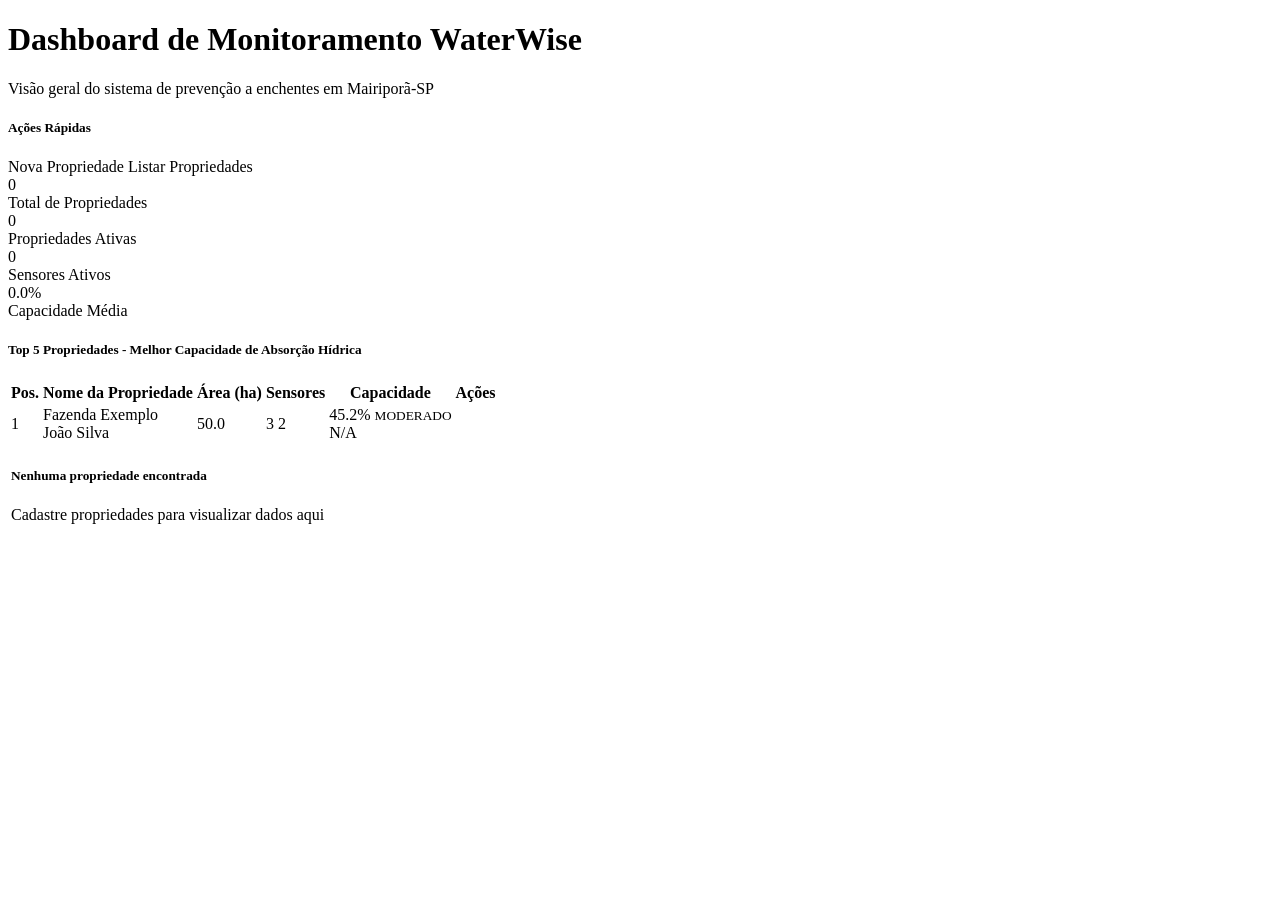
<file: waterwise/src/main/resources/templates/dashboard/index.html>
<!DOCTYPE html>
<html xmlns:th="http://www.thymeleaf.org"
      xmlns:layout="http://www.ultraq.net.nz/thymeleaf/layout"
      layout:decorate="~{layouts/base}">

<head>
    <title th:text="#{nav.dashboard}">Dashboard</title>
    <link th:href="@{/css/templates-css/dashboard-index.css}" rel="stylesheet" layout:fragment="page-css">
</head>

<div layout:fragment="content">
    <!-- Page Header -->
    <div class="page-header">
        <div class="d-flex justify-content-between align-items-start flex-wrap gap-3">
            <div>
                <h1 class="page-title">
                    <i class="bi bi-speedometer2 page-title-icon"></i>
                    <span th:text="#{dashboard.titulo}">Dashboard de Monitoramento WaterWise</span>
                </h1>
                <p class="page-description" th:text="#{dashboard.descricao}">
                    Visão geral do sistema de prevenção a enchentes em Mairiporã-SP
                </p>
            </div>
            
            <!-- Ações Rápidas -->
            <div class="quick-actions-card">
                <h5 class="quick-actions-title">
                    <i class="bi bi-lightning quick-actions-icon"></i>
                    <span th:text="#{dashboard.acoes.rapidas}">Ações Rápidas</span>
                </h5>
                <div class="quick-actions-buttons">
                    <a th:href="@{/admin/propriedades/novo}" class="quick-action-btn">
                        <i class="bi bi-plus-circle"></i>
                        <span th:text="#{propriedades.nova}">Nova Propriedade</span>
                    </a>
                    <a th:href="@{/admin/propriedades}" class="quick-action-btn btn-outline">
                        <i class="bi bi-list"></i>
                        <span th:text="#{propriedades.listar}">Listar Propriedades</span>
                    </a>
                </div>
            </div>
        </div>
    </div>

    <!-- Cards de Estatísticas Principais -->
    <div class="stats-grid">
        <div class="stat-card stat-primary animate-stats">
            <i class="bi bi-geo-alt stat-icon"></i>
            <div class="stat-value" th:text="${estatisticas.totalPropriedades ?: 0}">0</div>
            <div class="stat-label" th:text="#{dashboard.total.propriedades}">Total de Propriedades</div>
        </div>

        <div class="stat-card stat-success animate-stats">
            <i class="bi bi-check-circle stat-icon"></i>
            <div class="stat-value" th:text="${estatisticas.propriedadesAtivas ?: 0}">0</div>
            <div class="stat-label" th:text="#{dashboard.propriedades.ativas}">Propriedades Ativas</div>
        </div>

        <div class="stat-card stat-info animate-stats">
            <i class="bi bi-cpu stat-icon"></i>
            <div class="stat-value" th:text="${estatisticas.sensoresAtivos ?: 0}">0</div>
            <div class="stat-label" th:text="#{dashboard.sensores.ativos}">Sensores Ativos</div>
        </div>

        <div class="stat-card stat-warning animate-stats">
            <i class="bi bi-droplet-half stat-icon"></i>
            <div class="stat-value"
                th:text="|${#numbers.formatDecimal(estatisticas.capacidadeAbsorcaoMedia ?: 0, 1, 1)}%|">0.0%</div>
            <div class="stat-label" th:text="#{dashboard.capacidade.media}">Capacidade Média</div>
        </div>
    </div>

    <!-- Top 5 Propriedades -->
    <div class="main-section animate-table">
        <div class="section-header">
            <h5 class="section-title">
                <i class="bi bi-trophy section-icon"></i>
                <span th:text="#{dashboard.top5.propriedades}">Top 5 Propriedades - Melhor Capacidade de Absorção Hídrica</span>
            </h5>
        </div>
        <div class="section-body">
            <div class="table-responsive">
                <table class="table table-modern">
                    <thead>
                    <tr>
                        <th class="text-center">Pos.</th>
                        <th th:text="#{propriedades.nome}">Nome da Propriedade</th>
                        <th class="text-center" th:text="#{propriedades.area.ha}">Área (ha)</th>
                        <th class="text-center" th:text="#{propriedades.sensores}">Sensores</th>
                        <th class="text-center" th:text="#{capacidade}">Capacidade</th>
                        <th class="text-center" th:text="#{propriedades.acoes}">Ações</th>
                    </tr>
                    </thead>
                    <tbody>
                    <tr th:each="prop, iter : ${propriedades}">
                        <td class="text-center">
                            <span class="badge-position" th:text="${iter.index + 1}">1</span>
                        </td>
                        <td>
                            <div class="property-info">
                                <div class="property-name" th:text="${prop.nomePropriedade}">Fazenda Exemplo</div>
                                <div class="property-details" th:text="${prop.produtor?.nomeCompleto ?: 'Proprietário não informado'}">João Silva</div>
                            </div>
                        </td>
                        <td class="text-center">
                            <span class="fw-bold" th:text="${#numbers.formatDecimal(prop.areaHectares ?: 0, 1, 1)}">50.0</span>
                        </td>
                        <td class="text-center">
                            <span class="badge badge-sensors" th:text="${prop.totalSensores ?: 0}">3</span>
                            <span class="badge badge-sensors active" th:text="${prop.sensoresAtivos ?: 0}">2</span>
                        </td>
                        <td class="text-center">
                            <div th:if="${prop.nivelDegradacao?.capacidadeAbsorcaoPercentual != null}" class="capacity-indicator">
                                <span class="capacity-value"
                                      th:text="|${#numbers.formatDecimal(prop.nivelDegradacao.capacidadeAbsorcaoPercentual, 1, 1)}%|">45.2%</span>
                                <small class="capacity-level" th:text="#{__${#strings.toLowerCase('nivel.' + (prop.nivelDegradacao.codigoDegradacao ?: 'moderado'))}__}">MODERADO</small>
                            </div>
                            <span th:unless="${prop.nivelDegradacao?.capacidadeAbsorcaoPercentual != null}" class="text-muted">N/A</span>
                        </td>
                        <td class="text-center">
                            <a th:href="@{/admin/propriedades/{id}(id=${prop.idPropriedade})}"
                               class="action-btn" title="Ver detalhes">
                                <i class="bi bi-eye"></i>
                            </a>
                        </td>
                    </tr>
                    <tr th:if="${#lists.isEmpty(propriedades)}">
                        <td colspan="6" class="empty-state">
                            <i class="bi bi-inbox empty-state-icon"></i>
                            <h5 class="empty-state-title">Nenhuma propriedade encontrada</h5>
                            <p class="empty-state-text">Cadastre propriedades para visualizar dados aqui</p>
                        </td>
                    </tr>
                    </tbody>
                </table>
            </div>
        </div>
    </div>
</div>

<th:block layout:fragment="page-scripts">
<script>
    document.addEventListener('DOMContentLoaded', function() {
        // Animação dos cards de estatísticas
        const statCards = document.querySelectorAll('.animate-stats');
        statCards.forEach((card, index) => {
            setTimeout(() => {
                card.style.opacity = '0';
                card.style.transform = 'translateY(20px)';
                card.style.transition = 'all 0.6s ease-out';
                
                setTimeout(() => {
                    card.style.opacity = '1';
                    card.style.transform = 'translateY(0)';
                }, 100);
            }, index * 100);
        });
        
        // Animação da tabela
        const table = document.querySelector('.animate-table');
        if (table) {
            setTimeout(() => {
                table.style.opacity = '0';
                table.style.transform = 'translateX(-20px)';
                table.style.transition = 'all 0.6s ease-out';
                
                setTimeout(() => {
                    table.style.opacity = '1';
                    table.style.transform = 'translateX(0)';
                }, 50);
            }, 500);
        }
        
        // Animação de contagem nos valores
        const statValues = document.querySelectorAll('.stat-value');
        statValues.forEach(valueElement => {
            const finalValue = parseInt(valueElement.textContent) || 0;
            if (finalValue > 0) {
                let currentValue = 0;
                const increment = Math.ceil(finalValue / 30);
                const timer = setInterval(() => {
                    currentValue += increment;
                    if (currentValue >= finalValue) {
                        currentValue = finalValue;
                        clearInterval(timer);
                    }
                    
                    if (valueElement.textContent.includes('%')) {
                        valueElement.textContent = currentValue + '%';
                    } else {
                        valueElement.textContent = currentValue;
                    }
                }, 50);
            }
        });
        
        // Hover effect nos cards
        const cards = document.querySelectorAll('.stat-card');
        cards.forEach(card => {
            card.addEventListener('mouseenter', function() {
                this.style.transform = 'translateY(-4px) scale(1.02)';
                this.style.boxShadow = '0 12px 30px rgba(0, 0, 0, 0.3)';
            });
            
            card.addEventListener('mouseleave', function() {
                this.style.transform = 'translateY(0) scale(1)';
                this.style.boxShadow = '';
            });
        });
        
        // Tooltip para badges de sensores
        const sensorBadges = document.querySelectorAll('.badge-sensors');
        sensorBadges.forEach(badge => {
            if (badge.classList.contains('active')) {
                badge.title = 'Sensores Ativos';
            } else {
                badge.title = 'Total de Sensores';
            }
        });
        
        // Adicionar indicadores de tendência (simulado)
        const capacityValues = document.querySelectorAll('.capacity-value');
        capacityValues.forEach(value => {
            const percentage = parseFloat(value.textContent);
            if (percentage >= 70) {
                value.classList.add('success-indicator');
            } else if (percentage >= 40) {
                value.classList.add('warning-indicator');
            } else {
                value.classList.add('danger-indicator');
            }
        });
        
        // Auto-refresh de dados a cada 5 minutos (simulado)
        setInterval(() => {
            console.log('🔄 Auto-refresh de dados do dashboard');
            // Aqui você adicionaria a lógica real de refresh
        }, 300000); // 5 minutos
        
        // Indicar carregamento dos cards
        statCards.forEach(card => {
            card.addEventListener('click', function() {
                const originalContent = this.innerHTML;
                this.innerHTML = '<div class="loading-skeleton"></div>';
                
                setTimeout(() => {
                    this.innerHTML = originalContent;
                }, 1000);
            });
        });
    });
    
    // Função para atualizar dados em tempo real (exemplo)
    function updateDashboardData() {
        const statValues = document.querySelectorAll('.stat-value');
        statValues.forEach(value => {
            // Simular pequenas variações nos dados
            const currentValue = parseInt(value.textContent) || 0;
            const variation = Math.floor(Math.random() * 3) - 1; // -1, 0, ou 1
            const newValue = Math.max(0, currentValue + variation);
            
            if (value.textContent.includes('%')) {
                value.textContent = Math.min(100, newValue) + '%';
            } else {
                value.textContent = newValue;
            }
        });
    }
    
    // Simular atualizações ocasionais
    setInterval(updateDashboardData, 30000); // A cada 30 segundos
</script>
</th:block>

</html>
</file>
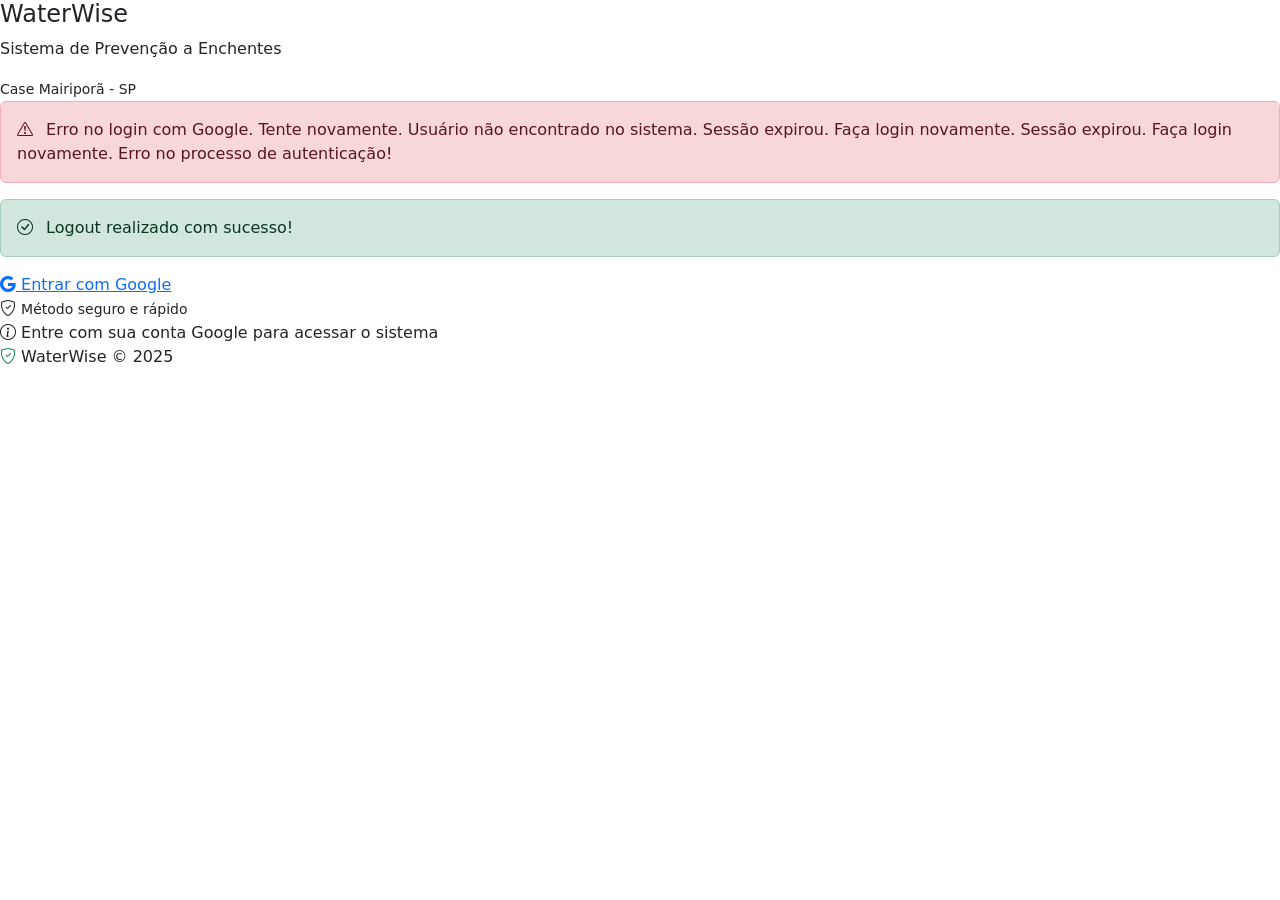
<file: waterwise/src/main/resources/templates/login.html>
<!DOCTYPE html>
<html xmlns:th="http://www.thymeleaf.org">
<head>
    <meta charset="UTF-8">
    <meta name="viewport" content="width=device-width, initial-scale=1.0">
    <link rel="icon" type="image/png" th:href="@{/assets/brand/waterwise-icone.png}">
    <title>Login - WaterWise</title>
    <link href="https://cdn.jsdelivr.net/npm/bootstrap@5.3.0/dist/css/bootstrap.min.css" rel="stylesheet">
    <link href="https://cdn.jsdelivr.net/npm/bootstrap-icons@1.10.0/font/bootstrap-icons.css" rel="stylesheet">
    <link th:href="@{/css/templates-css/login.css}" rel="stylesheet">
</head>
<body>
    <div class="login-container">
        <div class="login-card">
            <!-- Header com Logo -->
            <div class="login-header">
                <h4 class="waterwise-title">WaterWise</h4>
                <p class="subtitle">Sistema de Prevenção a Enchentes</p>
                <small class="case-info">Case Mairiporã - SP</small>
            </div>

            <!-- Corpo do Login -->
            <div class="login-body">
                <!-- Mensagens de Erro -->
                <div th:if="${param.error}" class="alert alert-danger alert-modern" role="alert">
                    <i class="bi bi-exclamation-triangle me-2"></i>
                    <span th:switch="${param.error[0]}">
                        <span th:case="'oauth2-failed'">Erro no login com Google. Tente novamente.</span>
                        <span th:case="'user-not-found'">Usuário não encontrado no sistema.</span>
                        <span th:case="'not-authenticated'">Sessão expirou. Faça login novamente.</span>
                        <span th:case="'session-expired'">Sessão expirou. Faça login novamente.</span>
                        <span th:case="*">Erro no processo de autenticação!</span>
                    </span>
                </div>

                <!-- Mensagem de Sucesso -->
                <div th:if="${param.logout}" class="alert alert-success alert-modern" role="alert">
                    <i class="bi bi-check-circle me-2"></i>
                    Logout realizado com sucesso!
                </div>

                <!-- Botão Google OAuth2 -->
                <a href="/oauth2/authorization/google" class="google-button">
                    <i class="bi bi-google"></i>
                    <span>Entrar com Google</span>
                </a>
                
                <!-- Badge de Segurança -->
                <div class="security-badge">
                    <i class="bi bi-shield-check"></i>
                    <small>Método seguro e rápido</small>
                </div>

                <!-- Informação adicional -->
                <div class="info-section">
                    <div class="info-text">
                        <i class="bi bi-info-circle"></i>
                        <span>Entre com sua conta Google para acessar o sistema</span>
                    </div>
                </div>
            </div>

            <!-- Footer -->
            <div class="login-footer">
                <i class="bi bi-shield-check text-success"></i>
                <span>WaterWise © 2025</span>
            </div>
        </div>
    </div>

    <script src="https://cdn.jsdelivr.net/npm/bootstrap@5.3.0/dist/js/bootstrap.bundle.min.js"></script>
    
    <script>
        // Adicionar efeito de carregamento no botão Google
        document.querySelector('.google-button').addEventListener('click', function() {
            this.innerHTML = '<div class="spinner-border spinner-border-sm me-2" role="status"></div>Conectando...';
            this.style.pointerEvents = 'none';
        });
        
        // Animação de entrada dos elementos
        document.addEventListener('DOMContentLoaded', function() {
            const card = document.querySelector('.login-card');
            card.style.opacity = '0';
            card.style.transform = 'translateY(30px)';
            
            setTimeout(() => {
                card.style.transition = 'all 0.8s ease-out';
                card.style.opacity = '1';
                card.style.transform = 'translateY(0)';
            }, 100);
            
            // Adicionar efeito de hover suave
            const googleBtn = document.querySelector('.google-button');
            googleBtn.addEventListener('mouseenter', function() {
                this.style.transform = 'translateY(-2px)';
            });
            
            googleBtn.addEventListener('mouseleave', function() {
                this.style.transform = 'translateY(0)';
            });
        });
    </script>
</body>
</html>
</file>
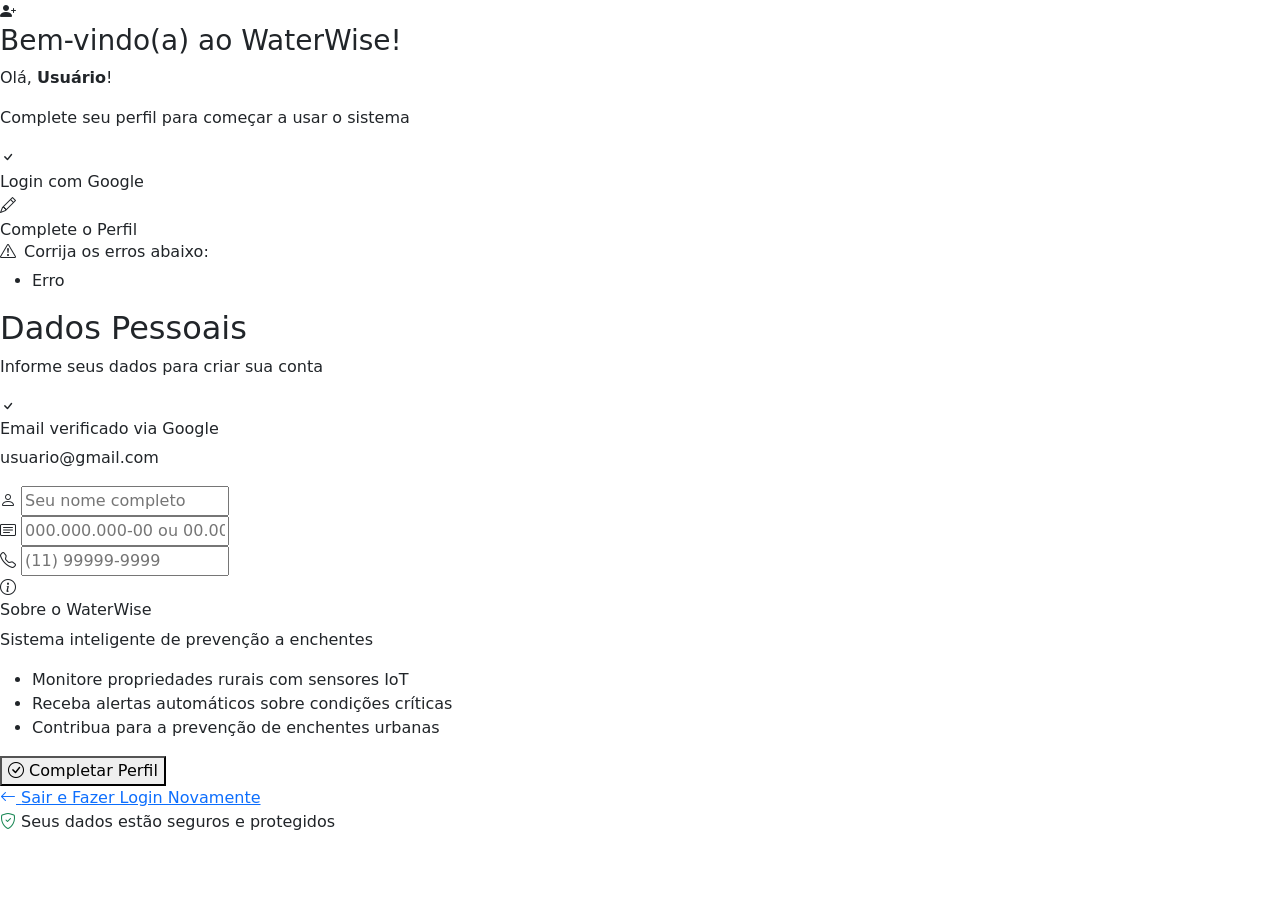
<file: waterwise/src/main/resources/templates/auth/complete-profile.html>
<!DOCTYPE html>
<html xmlns:th="http://www.thymeleaf.org">
<head>
    <meta charset="UTF-8">
    <meta name="viewport" content="width=device-width, initial-scale=1.0">
    <title>Complete seu Perfil - WaterWise</title>
    <link href="https://cdn.jsdelivr.net/npm/bootstrap@5.3.0/dist/css/bootstrap.min.css" rel="stylesheet">
    <link href="https://cdn.jsdelivr.net/npm/bootstrap-icons@1.10.0/font/bootstrap-icons.css" rel="stylesheet">
    <link th:href="@{/css/templates-css/auth-completeprofile.css}" rel="stylesheet">
</head>
<body>
    <div class="profile-container">
        <div class="profile-card">
            <!-- Header de Boas-vindas -->
            <div class="profile-header">
                <i class="bi bi-person-plus-fill profile-icon"></i>
                <h3 class="profile-title">Bem-vindo(a) ao WaterWise!</h3>
                <p class="welcome-message">
                    Olá, <strong th:text="${userName}">Usuário</strong>!
                </p>
                <p class="welcome-subtitle">
                    Complete seu perfil para começar a usar o sistema
                </p>
            </div>

            <!-- Indicador de Progresso -->
            <div class="progress-section">
                <div class="progress-container">
                    <div class="progress-step">
                        <div class="step-indicator completed">
                            <i class="bi bi-check"></i>
                        </div>
                        <span class="step-text completed">Login com Google</span>
                    </div>
                    
                    <div class="progress-bar-custom">
                        <div class="progress-fill"></div>
                    </div>
                    
                    <div class="progress-step">
                        <div class="step-indicator active">
                            <i class="bi bi-pencil"></i>
                        </div>
                        <span class="step-text active">Complete o Perfil</span>
                    </div>
                </div>
            </div>

            <!-- Formulário -->
            <div class="form-body">
                <form th:action="@{/complete-profile}" th:object="${produtor}" method="post">

                    <!-- Exibir mensagens de erro globais se houver -->
                    <div th:if="${#fields.hasAnyErrors()}" class="alert-profile-error">
                        <h6><i class="bi bi-exclamation-triangle me-2"></i>Corrija os erros abaixo:</h6>
                        <ul>
                            <li th:each="err : ${#fields.allErrors()}" th:text="${err}">Erro</li>
                        </ul>
                    </div>

                    <h2 class="form-title">Dados Pessoais</h2>
                    <p class="form-subtitle">Informe seus dados para criar sua conta</p>

                    <!-- Email Verificado -->
                    <div class="email-verified">
                        <div class="email-verified-icon">
                            <i class="bi bi-check"></i>
                        </div>
                        <div class="email-verified-content">
                            <h6>Email verificado via Google</h6>
                            <p th:text="${userEmail}">usuario@gmail.com</p>
                        </div>
                    </div>

                    <!-- Nome Completo -->
                    <div class="input-group-modern">
                        <i class="bi bi-person input-icon"></i>
                        <input type="text" 
                               class="form-control-modern" 
                               id="nomeCompleto"
                               th:field="*{nomeCompleto}"
                               th:classappend="${#fields.hasErrors('nomeCompleto')} ? 'is-invalid' : ''"
                               placeholder="Seu nome completo" 
                               required>
                        <div class="invalid-feedback" th:if="${#fields.hasErrors('nomeCompleto')}">
                            <i class="bi bi-exclamation-circle"></i>
                            <span th:each="error : ${#fields.errors('nomeCompleto')}" th:text="${error}" class="d-block">Nome é obrigatório</span>
                        </div>
                    </div>

                    <!-- CPF/CNPJ -->
                    <div class="input-group-modern">
                        <i class="bi bi-card-text input-icon"></i>
                        <input type="text" 
                               class="form-control-modern" 
                               id="cpfCnpj"
                               th:field="*{cpfCnpj}"
                               th:classappend="${#fields.hasErrors('cpfCnpj')} ? 'is-invalid' : ''"
                               placeholder="000.000.000-00 ou 00.000.000/0000-00"
                               maxlength="18" 
                               required>
                        <div class="invalid-feedback" th:if="${#fields.hasErrors('cpfCnpj')}">
                            <i class="bi bi-exclamation-circle"></i>
                            <span th:each="error : ${#fields.errors('cpfCnpj')}" th:text="${error}" class="d-block">CPF/CNPJ é obrigatório</span>
                        </div>
                    </div>

                    <!-- Telefone -->
                    <div class="input-group-modern">
                        <i class="bi bi-telephone input-icon"></i>
                        <input type="tel" 
                               class="form-control-modern" 
                               id="telefone"
                               th:field="*{telefone}"
                               th:classappend="${#fields.hasErrors('telefone')} ? 'is-invalid' : ''"
                               placeholder="(11) 99999-9999" 
                               maxlength="15" 
                               required>
                        <div class="invalid-feedback" th:if="${#fields.hasErrors('telefone')}">
                            <i class="bi bi-exclamation-circle"></i>
                            <span th:each="error : ${#fields.errors('telefone')}" th:text="${error}" class="d-block">Telefone é obrigatório</span>
                        </div>
                    </div>

                    <!-- Informações sobre o Sistema -->
                    <div class="info-section">
                        <div class="info-header">
                            <div class="info-icon">
                                <i class="bi bi-info-circle"></i>
                            </div>
                            <h6 class="info-title">Sobre o WaterWise</h6>
                        </div>
                        <p class="info-description">Sistema inteligente de prevenção a enchentes</p>
                        <ul class="info-list">
                            <li>Monitore propriedades rurais com sensores IoT</li>
                            <li>Receba alertas automáticos sobre condições críticas</li>
                            <li>Contribua para a prevenção de enchentes urbanas</li>
                        </ul>
                    </div>

                    <!-- Botões -->
                    <div class="button-group">
                        <button type="submit" class="btn-complete">
                            <i class="bi bi-check-circle"></i>
                            <span>Completar Perfil</span>
                        </button>
                    </div>
                    
                    <div style="margin-top: var(--spacing-md);">
                        <a href="/" class="btn-secondary-modern" style="width: 100%; text-align: center;">
                            <i class="bi bi-arrow-left"></i>
                            <span>Sair e Fazer Login Novamente</span>
                        </a>
                    </div>
                </form>
            </div>

            <!-- Footer -->
            <div class="profile-footer">
                <i class="bi bi-shield-check text-success"></i>
                <span>Seus dados estão seguros e protegidos</span>
            </div>
        </div>
    </div>

    <script src="https://cdn.jsdelivr.net/npm/bootstrap@5.3.0/dist/js/bootstrap.bundle.min.js"></script>
    
    <script>
        // Formatação automática de CPF/CNPJ
        document.getElementById('cpfCnpj').addEventListener('input', function() {
            let value = this.value.replace(/\D/g, '');

            if (value.length <= 11) {
                // CPF: 000.000.000-00
                value = value.replace(/(\d{3})(\d)/, '$1.$2');
                value = value.replace(/(\d{3})(\d)/, '$1.$2');
                value = value.replace(/(\d{3})(\d{1,2})$/, '$1-$2');
            } else {
                // CNPJ: 00.000.000/0000-00
                value = value.replace(/(\d{2})(\d)/, '$1.$2');
                value = value.replace(/(\d{3})(\d)/, '$1.$2');
                value = value.replace(/(\d{3})(\d)/, '$1/$2');
                value = value.replace(/(\d{4})(\d{1,2})$/, '$1-$2');
            }

            this.value = value;
        });

        // Formatação automática de telefone
        document.getElementById('telefone').addEventListener('input', function() {
            let value = this.value.replace(/\D/g, '');
            value = value.replace(/(\d{2})(\d)/, '($1) $2');
            value = value.replace(/(\d{4,5})(\d{4})$/, '$1-$2');
            this.value = value;
        });

        // Efeito de loading no submit
        document.querySelector('form').addEventListener('submit', function() {
            const submitBtn = document.querySelector('.btn-complete');
            submitBtn.classList.add('loading');
            submitBtn.innerHTML = '<div class="spinner-border spinner-border-sm me-2" role="status"></div>Processando...';
            submitBtn.disabled = true;
        });

        // Animações de entrada
        document.addEventListener('DOMContentLoaded', function() {
            const card = document.querySelector('.profile-card');
            
            // Entrada suave do card
            setTimeout(() => {
                card.style.animation = 'fadeInUp 0.8s ease-out';
            }, 100);
            
            // Animação de entrada dos inputs
            const inputs = document.querySelectorAll('.input-group-modern');
            inputs.forEach((input, index) => {
                setTimeout(() => {
                    input.style.animation = 'slideInLeft 0.5s ease-out';
                }, 200 + (index * 100));
            });
        });

        // Validação visual em tempo real
        document.querySelectorAll('.form-control-modern').forEach(input => {
            input.addEventListener('blur', function() {
                if (this.value.trim() === '' && this.required) {
                    this.classList.add('is-invalid');
                } else {
                    this.classList.remove('is-invalid');
                }
            });

            input.addEventListener('input', function() {
                if (this.classList.contains('is-invalid') && this.value.trim() !== '') {
                    this.classList.remove('is-invalid');
                }
            });
        });
    </script>
</body>
</html>
</file>
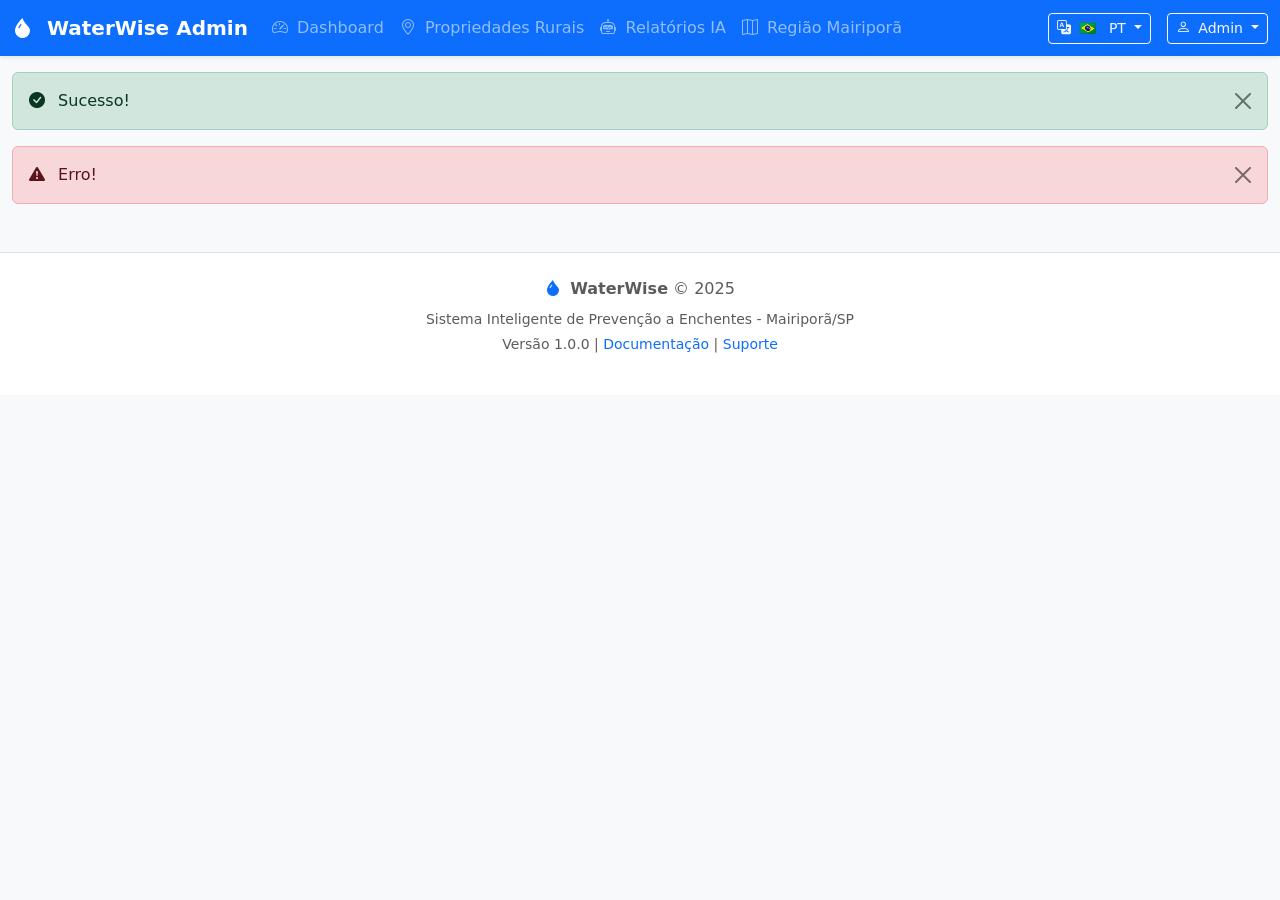
<file: waterwise/src/main/resources/templates/layout/main.html>
<!DOCTYPE html>
<html xmlns:th="http://www.thymeleaf.org" th:lang="${#locale.language ?: 'pt'}">
<head>
    <meta charset="UTF-8">
    <meta name="viewport" content="width=device-width, initial-scale=1.0">
    <title th:text="${pageTitle != null ? 'WaterWise - ' + pageTitle : 'WaterWise Dashboard'}">WaterWise Admin</title>
    <meta name="description" content="Sistema de prevenção a enchentes">

    <!-- Bootstrap CSS -->
    <link href="https://cdn.jsdelivr.net/npm/bootstrap@5.3.0/dist/css/bootstrap.min.css" rel="stylesheet">
    <!-- Bootstrap Icons -->
    <link href="https://cdn.jsdelivr.net/npm/bootstrap-icons@1.10.0/font/bootstrap-icons.css" rel="stylesheet">
    <!-- Custom CSS -->
    <link th:href="@{/css/waterwise.css}" rel="stylesheet">
    <style>
        .navbar-brand { font-weight: bold; }
        .card { box-shadow: 0 0.125rem 0.25rem rgba(0, 0, 0, 0.075); }
        .badge-custom { font-size: 0.75em; }
        .table th { font-weight: 600; }
        footer { margin-top: 60px; }
        .language-flag { width: 20px; height: 15px; margin-right: 8px; }
    </style>
</head>
<body class="bg-light">
<!-- Navbar WaterWise -->
<nav class="navbar navbar-expand-lg navbar-dark bg-primary shadow-sm">
    <div class="container-fluid">
        <a class="navbar-brand" th:href="@{/admin/dashboard}" title="Sistema de prevenção a enchentes">
            <i class="bi bi-droplet-fill me-2"></i>
            <span>WaterWise Admin</span>
        </a>

        <button class="navbar-toggler" type="button" data-bs-toggle="collapse" data-bs-target="#navbarNav"
                aria-label="Menu principal">
            <span class="navbar-toggler-icon"></span>
        </button>

        <div class="collapse navbar-collapse" id="navbarNav">
            <ul class="navbar-nav me-auto">
                <li class="nav-item">
                    <a class="nav-link" th:href="@{/admin/dashboard}"
                       th:classappend="${#httpServletRequest.requestURI.contains('dashboard') ? 'active' : ''}"
                       title="Dashboard principal">
                        <i class="bi bi-speedometer2 me-1"></i>
                        <span>Dashboard</span>
                    </a>
                </li>
                <li class="nav-item">
                    <a class="nav-link" th:href="@{/admin/propriedades}"
                       th:classappend="${#httpServletRequest.requestURI.contains('propriedades') ? 'active' : ''}"
                       title="Gerenciar propriedades rurais">
                        <i class="bi bi-geo-alt me-1"></i>
                        <span>Propriedades Rurais</span>
                    </a>
                </li>
                <li class="nav-item">
                    <a class="nav-link" th:href="@{/admin/relatorio-ia}"
                       title="Relatórios de inteligência artificial">
                        <i class="bi bi-robot me-1"></i>
                        <span>Relatórios IA</span>
                    </a>
                </li>
                <li class="nav-item">
                    <a class="nav-link" th:href="@{/admin/propriedades/regiao/mairipora}"
                       title="Propriedades da região de Mairiporã">
                        <i class="bi bi-map me-1"></i>
                        <span>Região Mairiporã</span>
                    </a>
                </li>
            </ul>

            <!-- Seletor de idioma -->
            <div class="dropdown me-3">
                <button class="btn btn-outline-light btn-sm dropdown-toggle" type="button"
                        data-bs-toggle="dropdown" aria-label="Idioma">
                    <i class="bi bi-translate me-1"></i>
                    <span class="language-flag">🇧🇷</span>
                    <span>PT</span>
                </button>
                <ul class="dropdown-menu">
                    <li>
                        <a class="dropdown-item active" href="#">
                            🇧🇷 Português
                        </a>
                    </li>
                    <li>
                        <a class="dropdown-item" href="#">
                            🇺🇸 English
                        </a>
                    </li>
                </ul>
            </div>

            <!-- User menu -->
            <div class="dropdown">
                <button class="btn btn-outline-light btn-sm dropdown-toggle" type="button"
                        data-bs-toggle="dropdown" aria-label="Perfil do usuário">
                    <i class="bi bi-person me-1"></i>
                    <span>Admin</span>
                </button>
                <ul class="dropdown-menu dropdown-menu-end">
                    <li><h6 class="dropdown-header">Bem-vindo</h6></li>
                    <li><a class="dropdown-item" href="#">Perfil</a></li>
                    <li><a class="dropdown-item" href="#">Configurações</a></li>
                    <li><hr class="dropdown-divider"></li>
                    <li><a class="dropdown-item" th:href="@{/logout}">
                        <i class="bi bi-box-arrow-right me-1"></i>
                        <span>Sair</span>
                    </a></li>
                </ul>
            </div>
        </div>
    </div>
</nav>

<!-- Alert Messages -->
<div class="container-fluid mt-3" th:if="${sucesso or erro}">
    <div class="alert alert-success alert-dismissible fade show" role="alert" th:if="${sucesso}">
        <i class="bi bi-check-circle-fill me-2"></i>
        <span th:text="${sucesso}">Sucesso!</span>
        <button type="button" class="btn-close" data-bs-dismiss="alert" aria-label="Fechar"></button>
    </div>

    <div class="alert alert-danger alert-dismissible fade show" role="alert" th:if="${erro}">
        <i class="bi bi-exclamation-triangle-fill me-2"></i>
        <span th:text="${erro}">Erro!</span>
        <button type="button" class="btn-close" data-bs-dismiss="alert" aria-label="Fechar"></button>
    </div>
</div>

<!-- Main Content -->
<main class="container-fluid mt-4" role="main">
    <div th:replace="${contentTemplate}"></div>
</main>

<!-- Footer -->
<footer class="bg-white border-top mt-5 py-4">
    <div class="container text-center">
        <div class="row">
            <div class="col-12">
                <p class="text-muted mb-2">
                    <i class="bi bi-droplet-fill text-primary me-1"></i>
                    <strong>WaterWise</strong>
                    <span>© 2025</span>
                </p>
                <p class="text-muted small mb-0">
                    <span>Sistema Inteligente de Prevenção a Enchentes - Mairiporã/SP</span>
                </p>
                <p class="text-muted small mt-1">
                    <span>Versão 1.0.0</span> |
                    <a href="#" class="text-decoration-none">Documentação</a> |
                    <a href="#" class="text-decoration-none">Suporte</a>
                </p>
            </div>
        </div>
    </div>
</footer>

<!-- Bootstrap JS -->
<script src="https://cdn.jsdelivr.net/npm/bootstrap@5.3.0/dist/js/bootstrap.bundle.min.js"></script>
<!-- Custom JS -->
<script th:src="@{/js/main.js}"></script>

<!-- JavaScript -->
<script>
    // Mensagens JavaScript
    window.i18n = {
        'message.confirmacao': 'Confirmar operação?',
        'message.loading': 'Carregando...',
        'message.erro.conexao': 'Erro de conexão',
        'action.confirmar': 'Confirmar',
        'action.cancelar': 'Cancelar'
    };
</script>
</body>
</html>
</file>
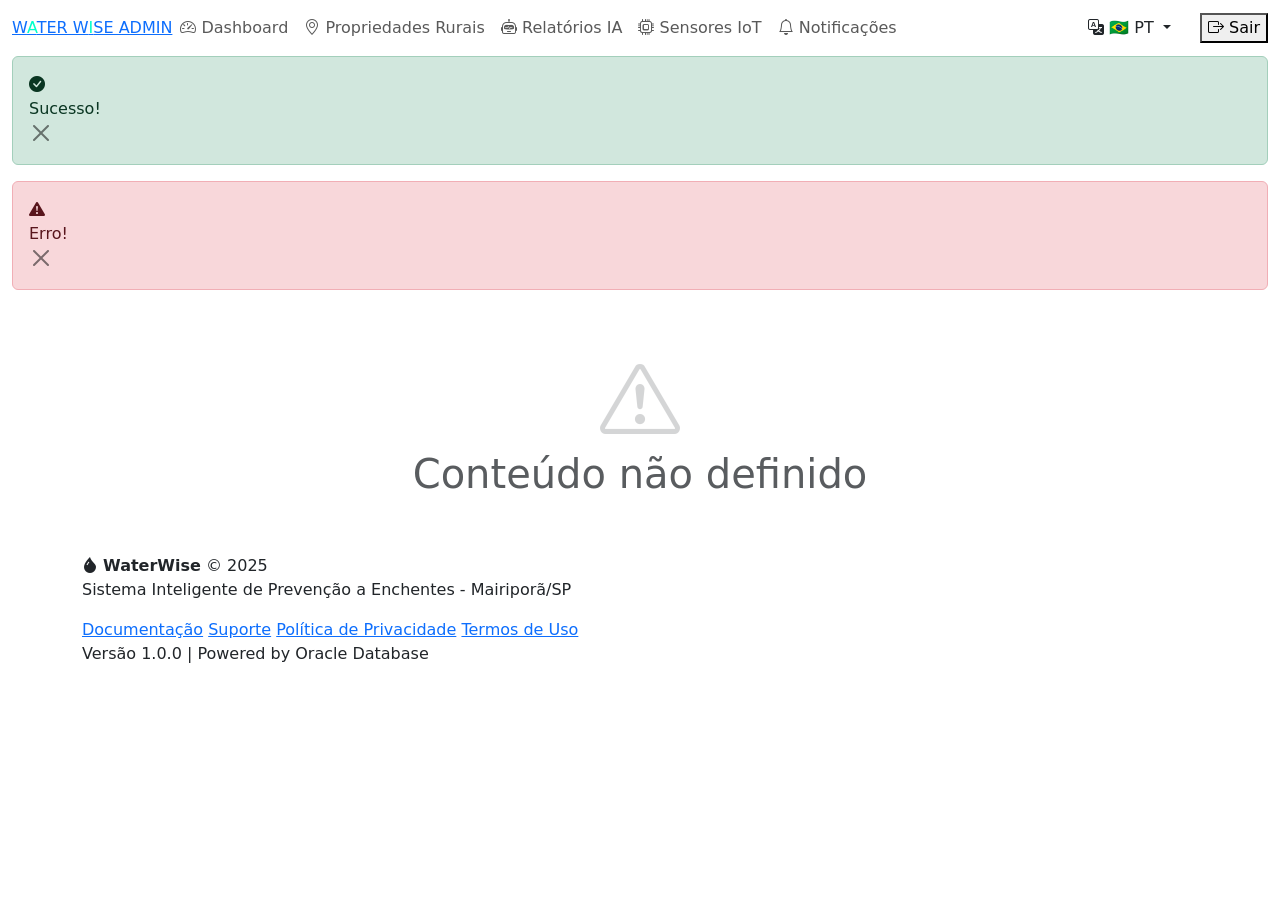
<file: waterwise/src/main/resources/templates/layouts/base.html>
<!DOCTYPE html>
<html xmlns:th="http://www.thymeleaf.org" 
      xmlns:layout="http://www.ultraq.net.nz/thymeleaf/layout"
      th:lang="${#locale.language ?: 'pt'}">
<head>
    <meta charset="UTF-8">
    <meta name="viewport" content="width=device-width, initial-scale=1.0">
    <link rel="icon" type="image/png" th:href="@{/assets/brand/waterwise-icone.png}">
    <title layout:title-pattern="$CONTENT_TITLE - WaterWise"></title>
    <meta name="description" th:content="#{app.descricao}">

    <!-- Bootstrap CSS -->
    <link href="https://cdn.jsdelivr.net/npm/bootstrap@5.3.0/dist/css/bootstrap.min.css" rel="stylesheet">
    <!-- Bootstrap Icons -->
    <link href="https://cdn.jsdelivr.net/npm/bootstrap-icons@1.10.0/font/bootstrap-icons.css" rel="stylesheet">
    <!-- WaterWise CSS -->
    <link th:href="@{/css/templates-css/layouts-base.css}" rel="stylesheet">
    
    <!-- CSS específico da página -->
    <th:block layout:fragment="page-css"></th:block>
    
    <script>
    function changeLanguage(lang) {
        const url = new URL(window.location);
        url.searchParams.set('lang', lang);
        window.location.href = url.toString();
    }

    document.addEventListener('DOMContentLoaded', function() {
        const urlParams = new URLSearchParams(window.location.search);
        const currentLang = urlParams.get('lang') || 'pt';
        
        const flagElement = document.getElementById('currentFlag');
        const langElement = document.getElementById('currentLang');
        
        if (currentLang === 'en') {
            flagElement.textContent = '🇺🇸';
            langElement.textContent = 'EN';
            document.getElementById('lang-en')?.classList.add('active');
            document.getElementById('lang-pt')?.classList.remove('active');
        } else {
            flagElement.textContent = '🇧🇷';
            langElement.textContent = 'PT';
            document.getElementById('lang-pt')?.classList.add('active');
            document.getElementById('lang-en')?.classList.remove('active');
        }
        
        if (currentLang && currentLang !== 'pt') {
            document.addEventListener('click', function(e) {
                const link = e.target.closest('a');
                if (link && link.href && !link.href.includes('javascript:') && !link.href.includes('#')) {
                    const url = new URL(link.href);
                    if (!url.searchParams.has('lang')) {
                        url.searchParams.set('lang', currentLang);
                        link.href = url.toString();
                    }
                }
            });
            
            document.addEventListener('submit', function(e) {
                const form = e.target;
                if (form.method.toLowerCase() === 'get') {
                    const existingLangInput = form.querySelector('input[name="lang"]');
                    if (!existingLangInput) {
                        const langInput = document.createElement('input');
                        langInput.type = 'hidden';
                        langInput.name = 'lang';
                        langInput.value = currentLang;
                        form.appendChild(langInput);
                    }
                }
            });
        }
    });
    </script>
</head>
<body>

<!-- Navbar WaterWise -->
<nav class="navbar navbar-expand-lg navbar-waterwise">
    <div class="container-fluid">
        <a class="navbar-brand-modern" th:href="@{/admin/dashboard}" th:title="#{app.descricao}">
            W<span style="color: #00FFCC;">A</span>TER W<span style="color: #00FFCC;">I</span>SE ADMIN
        </a>

        <button class="navbar-toggler" type="button" data-bs-toggle="collapse" data-bs-target="#navbarNav"
                th:aria-label="#{nav.menu.principal}">
            <span class="navbar-toggler-icon"></span>
        </button>

        <div class="collapse navbar-collapse" id="navbarNav">
            <ul class="navbar-nav navbar-nav-modern me-auto">
                <li class="nav-item">
                    <a class="nav-link" th:href="@{/admin/dashboard}"
                       th:classappend="${activeMenu == 'dashboard' ? 'active' : ''}"
                       th:title="#{nav.dashboard.tooltip}">
                        <i class="bi bi-speedometer2"></i>
                        <span th:text="#{nav.dashboard}">Dashboard</span>
                    </a>
                </li>
                <li class="nav-item">
                    <a class="nav-link" th:href="@{/admin/propriedades}"
                       th:classappend="${activeMenu == 'propriedades' ? 'active' : ''}"
                       th:title="#{nav.propriedades.tooltip}">
                        <i class="bi bi-geo-alt"></i>
                        <span th:text="#{nav.propriedades}">Propriedades Rurais</span>
                    </a>
                </li>
                <li class="nav-item">
                    <a class="nav-link" th:href="@{/admin/relatorio-ia}"
                       th:classappend="${activeMenu == 'relatorio-ia' ? 'active' : ''}"
                       th:title="#{nav.relatorio.ia.tooltip}">
                        <i class="bi bi-robot"></i>
                        <span th:text="#{nav.relatorio.ia}">Relatórios IA</span>
                    </a>
                </li>
                <li class="nav-item">
                    <a class="nav-link" th:href="@{/admin/sensores}"
                       th:classappend="${activeMenu == 'sensores' ? 'active' : ''}"
                       th:title="#{nav.sensores.tooltip}">
                        <i class="bi bi-cpu"></i>
                        <span th:text="#{nav.sensores}">Sensores IoT</span>
                    </a>
                </li>
                <li class="nav-item">
                    <a class="nav-link" th:classappend="${activeMenu == 'notificacoes' ? 'active' : ''}"
                         th:href="@{/admin/notificacoes}" title="Notificações">
                        <i class="bi bi-bell"></i>
                        <span th:text="#{notificacoes.notificacoes}">Notificações</span>
                    </a>
                </li>
            </ul>

            <!-- Seletor de idioma -->
            <div class="dropdown language-dropdown me-3">
                <button class="btn dropdown-toggle" type="button"
                        data-bs-toggle="dropdown" th:aria-label="#{nav.idioma}">
                    <i class="bi bi-translate"></i>
                    <span class="language-flag" id="currentFlag">🇧🇷</span>
                    <span id="currentLang">PT</span>
                </button>
                <ul class="dropdown-menu dropdown-menu-end">
                    <li>
                        <a class="dropdown-item" 
                           href="javascript:void(0)"
                           onclick="changeLanguage('pt')"
                           id="lang-pt">
                            🇧🇷 <span>Português</span>
                        </a>
                    </li>
                    <li>
                        <a class="dropdown-item" 
                           href="javascript:void(0)"
                           onclick="changeLanguage('en')"
                           id="lang-en">
                            🇺🇸 <span>English</span>
                        </a>
                    </li>
                </ul>
            </div>

            <!-- User menu -->
            <form th:action="@{/logout}" method="post" class="logout-form">
                <button type="submit" class="logout-btn">
                    <i class="bi bi-box-arrow-right"></i>
                    <span th:text="#{nav.usuario.sair}">Sair</span>
                </button>
            </form>
        </div>
    </div>
</nav>

<!-- Alert Messages -->
<div class="container-fluid global-alerts" th:if="${sucesso != null or erro != null}">
    <div class="alert alert-modern alert-success" role="alert" th:if="${sucesso}">
        <i class="bi bi-check-circle-fill alert-icon"></i>
        <div class="alert-content">
            <span th:text="${sucesso}">Sucesso!</span>
        </div>
        <button type="button" class="btn-close" data-bs-dismiss="alert" th:aria-label="#{btn.fechar}"></button>
    </div>

    <div class="alert alert-modern alert-danger" role="alert" th:if="${erro}">
        <i class="bi bi-exclamation-triangle-fill alert-icon"></i>
        <div class="alert-content">
            <span th:text="${erro}">Erro!</span>
        </div>
        <button type="button" class="btn-close" data-bs-dismiss="alert" th:aria-label="#{btn.fechar}"></button>
    </div>
</div>

<!-- Main Content -->
<main class="container-fluid main-container" role="main">
    <!-- Aqui é onde o conteúdo específico de cada página será inserido -->
    <div layout:fragment="content">
        <!-- Conteúdo padrão se nenhum for definido -->
        <div class="text-center text-muted py-5">
            <i class="bi bi-exclamation-triangle display-1 opacity-25"></i>
            <h1 th:text="#{msg.conteudo.nao.definido}">Conteúdo não definido</h1>
        </div>
    </div>
</main>

<!-- Footer -->
<footer class="footer-waterwise">
    <div class="container footer-content">
        <div class="footer-brand">
            <i class="bi bi-droplet-fill footer-brand-icon"></i>
            <strong th:text="#{app.nome}">WaterWise</strong>
            <span>© 2025</span>
        </div>
        <p class="footer-description" th:text="#{footer.sistema}">
            Sistema Inteligente de Prevenção a Enchentes - Mairiporã/SP
        </p>
        <div class="footer-links">
            <a href="#" class="footer-link" th:text="#{footer.documentacao}">Documentação</a>
            <a href="#" class="footer-link" th:text="#{footer.suporte}">Suporte</a>
            <a href="#" class="footer-link">Política de Privacidade</a>
            <a href="#" class="footer-link">Termos de Uso</a>
        </div>
        <p class="footer-version" th:text="#{footer.versao} + ' | Powered by Oracle Database'">
            Versão 1.0.0 | Powered by Oracle Database
        </p>
    </div>
</footer>

<!-- Bootstrap JS -->
<script src="https://cdn.jsdelivr.net/npm/bootstrap@5.3.0/dist/js/bootstrap.bundle.min.js"></script>

<!-- JavaScript específico da página -->
<th:block layout:fragment="page-scripts"></th:block>

<!-- Scripts globais -->
<script>
    // Auto-hide de alertas após 5 segundos
    document.addEventListener('DOMContentLoaded', function() {
        setTimeout(function() {
            const alerts = document.querySelectorAll('.alert-modern');
            alerts.forEach(function(alert) {
                const bsAlert = new bootstrap.Alert(alert);
                if (bsAlert) {
                    bsAlert.close();
                }
            });
        }, 5000);
        
        // Adicionar efeitos de hover na navbar
        const navLinks = document.querySelectorAll('.navbar-nav-modern .nav-link');
        navLinks.forEach(link => {
            link.addEventListener('mouseenter', function() {
                this.style.transform = 'translateY(-1px)';
            });
            
            link.addEventListener('mouseleave', function() {
                this.style.transform = 'translateY(0)';
            });
        });
        
        // Indicar página ativa
        const currentPath = window.location.pathname;
        navLinks.forEach(link => {
            if (link.getAttribute('href') === currentPath) {
                link.classList.add('active');
            }
        });
    });
    
    // Smooth scroll para links internos
    document.querySelectorAll('a[href^="#"]').forEach(anchor => {
        anchor.addEventListener('click', function (e) {
            e.preventDefault();
            const target = document.querySelector(this.getAttribute('href'));
            if (target) {
                target.scrollIntoView({
                    behavior: 'smooth',
                    block: 'start'
                });
            }
        });
    });
</script>

</body>
</html>
</file>
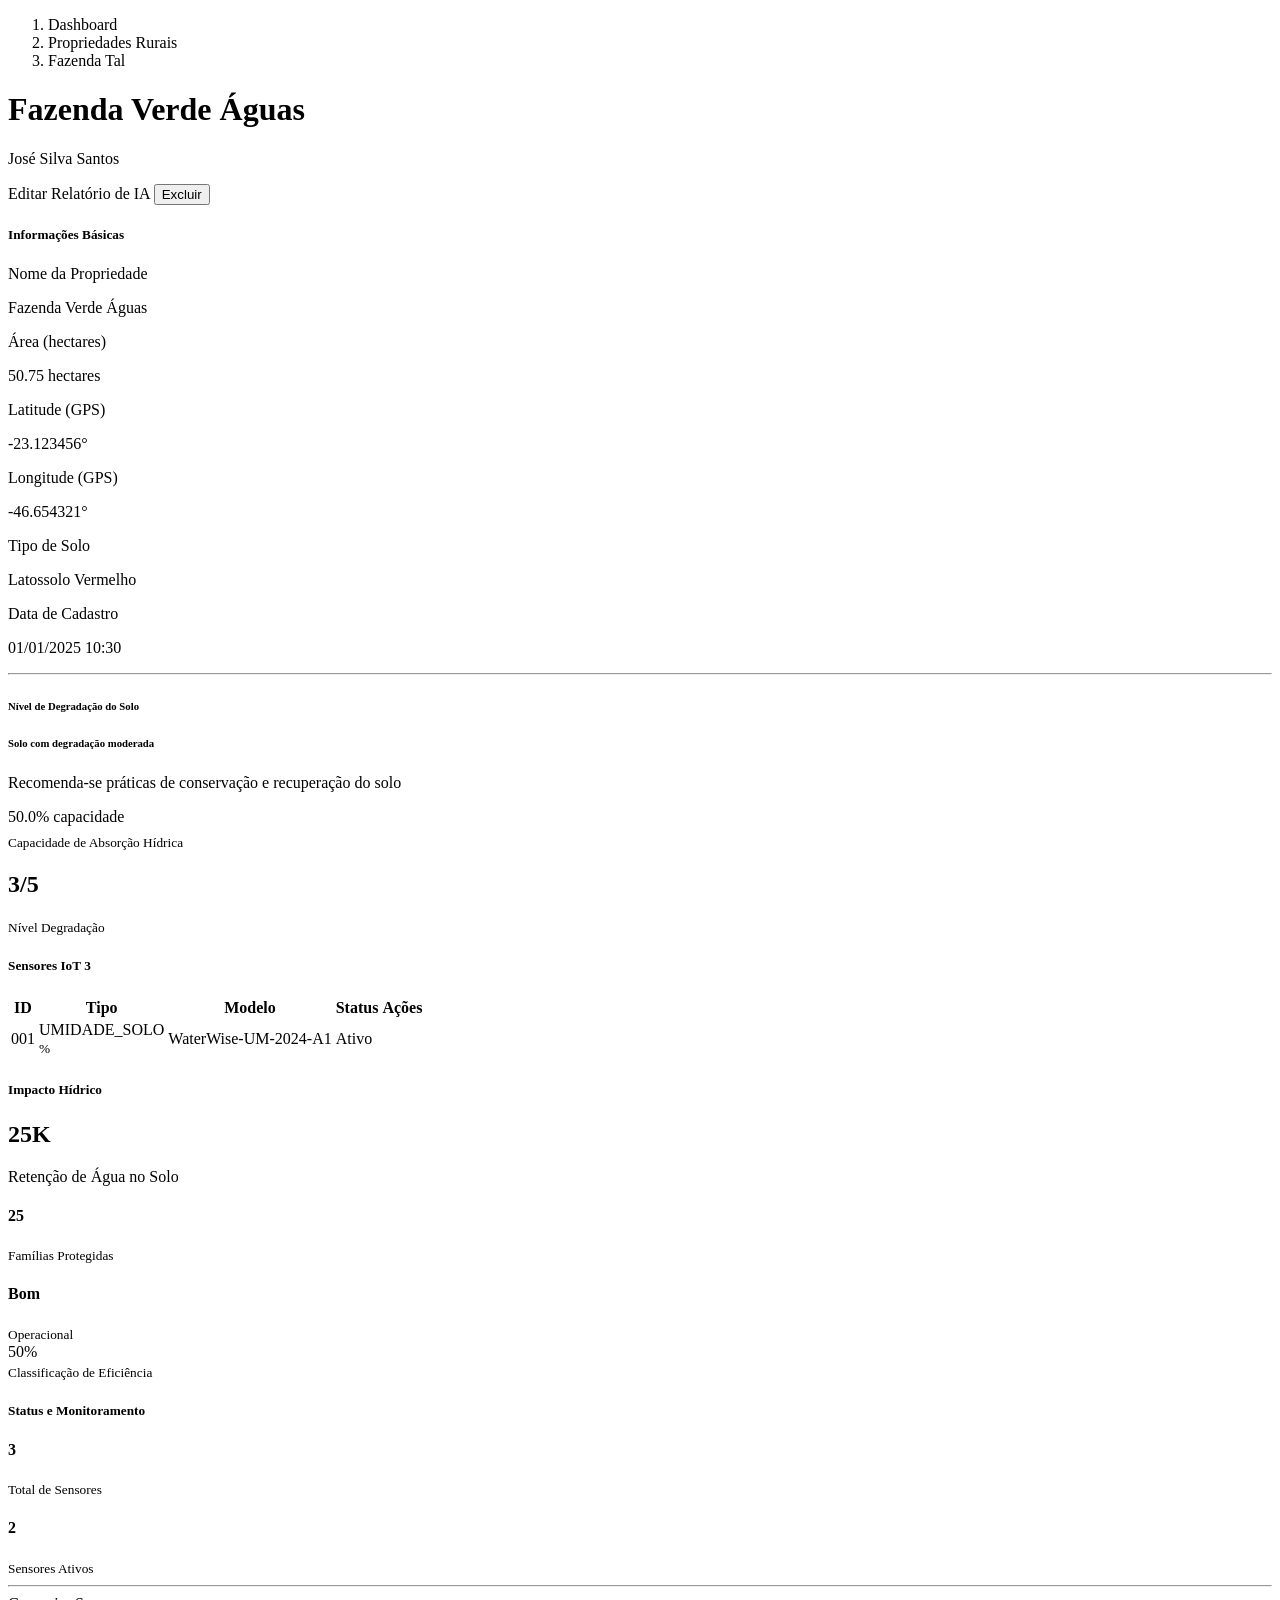
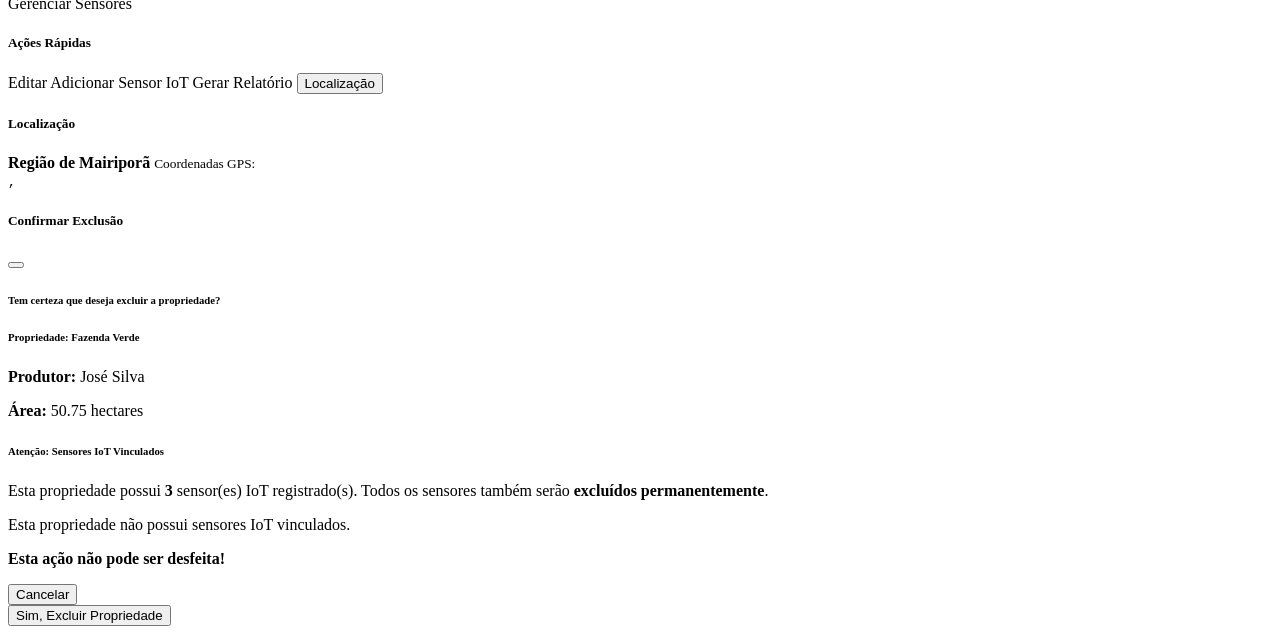
<file: waterwise/src/main/resources/templates/propriedades/detalhes.html>
<!DOCTYPE html>
<html xmlns:th="http://www.thymeleaf.org"
      xmlns:layout="http://www.ultraq.net.nz/thymeleaf/layout"
      layout:decorate="~{layouts/base}">
<head>
    <title>Detalhes da Propriedade</title>
</head>


<!-- Main Content -->
<div layout:fragment="content">
    <!-- Page Header -->
    <div class="row mb-4">
        <div class="col">
            
            <div class="breadcrumb-container">
                <nav aria-label="breadcrumb">
                    <ol class="breadcrumb-modern">
                        <li class="breadcrumb-item">
                            <a th:href="@{/admin/dashboard}">
                                <i class="bi bi-speedometer2"></i>
                                <span th:text="#{nav.dashboard}">Dashboard</span>
                            </a>
                        </li>
                        <li class="breadcrumb-item">
                            <a th:href="@{/admin/propriedades}">
                                <i class="bi bi-geo-alt"></i>
                                <span th:text="#{nav.propriedades}">Propriedades Rurais</span>
                            </a>
                        </li>
                        <li class="breadcrumb-item active">
                            <span th:text="${propriedade.nomePropriedade}">Fazenda Tal</span>
                        </li>
                    </ol>
                </nav>
            </div>
            
            <h1 class="h2 text-primary mb-1">
                <i class="bi bi-geo-alt me-2"></i>
                <span th:text="${propriedade.nomePropriedade}">Fazenda Verde Águas</span>
            </h1>
            <p class="text-muted mb-0" th:text="${propriedade.produtor?.nomeCompleto ?: 'Não informado'}">
                José Silva Santos
            </p>
        </div>
        <div class="col-auto">
            <div class="btn-group" role="group">
                <a th:href="@{/admin/propriedades/{id}/editar(id=${propriedade.idPropriedade})}" class="btn btn-outline-primary">
                    <i class="bi bi-pencil me-1"></i>
                    <span>Editar</span>
                </a>
                <a th:href="@{/admin/relatorio-ia(propriedadeId=${propriedade.idPropriedade})}" class="btn btn-info">
                    <i class="bi bi-robot me-1"></i>
                    <span>Relatório de IA</span>
                </a>
                <button type="button" class="btn btn-outline-danger" data-bs-toggle="modal" data-bs-target="#modalExcluirPropriedade">
                    <i class="bi bi-trash me-1"></i>
                    <span>Excluir</span>
                </button>
            </div>
        </div>
    </div>

    <div class="row">
        <!-- Informações Principais -->
        <div class="col-lg-8 mb-4">
            <div class="card border-0 shadow-sm mb-4">
                <div class="card-header  border-0">
                    <h5 class="card-title mb-0">
                        <i class="bi bi-info-circle text-primary me-2"></i>
                        <span>Informações Básicas</span>
                    </h5>
                </div>
                <div class="card-body">
                    <div class="row">
                        <div class="col-md-6 mb-3">
                            <label class="form-label text-muted">Nome da Propriedade</label>
                            <p class="fw-bold mb-0" th:text="${propriedade.nomePropriedade}">Fazenda Verde Águas</p>
                        </div>
                        <div class="col-md-6 mb-3">
                            <label class="form-label text-muted">Área (hectares)</label>
                            <p class="fw-bold mb-0" th:text="${propriedade.areaHectares ?: 0} + ' hectares'">50.75 hectares</p>
                        </div>
                        <div class="col-md-6 mb-3">
                            <label class="form-label text-muted">Latitude (GPS)</label>
                            <p class="fw-bold mb-0" th:text="${propriedade.latitude ?: 0} + '°'">-23.123456°</p>
                        </div>
                        <div class="col-md-6 mb-3">
                            <label class="form-label text-muted">Longitude (GPS)</label>
                            <p class="fw-bold mb-0" th:text="${propriedade.longitude ?: 0} + '°'">-46.654321°</p>
                        </div>
                        <div class="col-md-6 mb-3">
                            <label class="form-label text-muted">Tipo de Solo</label>
                            <p class="fw-bold mb-0" th:text="${propriedade.tipoSolo ?: 'Não informado'}">Latossolo Vermelho</p>
                        </div>
                        <div class="col-md-6 mb-3">
                            <label class="form-label text-muted">Data de Cadastro</label>
                            <p class="fw-bold mb-0" th:text="${propriedade.dataCadastro != null ? #temporals.format(propriedade.dataCadastro, 'dd/MM/yyyy HH:mm') : 'Não informado'}">01/01/2025 10:30</p>
                        </div>
                    </div>

                    <!-- Nível de Degradação -->
                    <hr>
                    <div th:if="${propriedade.nivelDegradacao != null}">
                        <h6 class="text-primary mb-3">
                            <i class="bi bi-speedometer2 me-2"></i>
                            <span>Nível de Degradação do Solo</span>
                        </h6>
                        <div class="row">
                            <div class="col-md-8">
                                <h6 class="mb-1" th:text="${propriedade.nivelDegradacao.descricaoDegradacao ?: 'N/A'}">Solo com degradação moderada</h6>
                                <p class="text-muted small mb-2" th:text="${propriedade.nivelDegradacao.acoesCorretivas ?: 'Nenhuma ação especificada'}">
                                    Recomenda-se práticas de conservação e recuperação do solo
                                </p>
                                <div class="progress mb-2" style="height: 25px;" th:if="${propriedade.nivelDegradacao.capacidadeAbsorcaoPercentual != null}">
                                    <div class="progress-bar bg-success"
                                         th:style="'width: ' + ${propriedade.nivelDegradacao.capacidadeAbsorcaoPercentual} + '%'"
                                         th:text="${propriedade.nivelDegradacao.capacidadeAbsorcaoPercentual ?: 0} + '% capacidade'">
                                        50.0% capacidade
                                    </div>
                                </div>
                                <small class="text-muted">Capacidade de Absorção Hídrica</small>
                            </div>
                            <div class="col-md-4 text-center">
                                <div class="bg-light p-3 rounded">
                                    <h2 class="text-success mb-1" th:text="${propriedade.nivelDegradacao.nivelNumerico ?: 0} + '/5'">3/5</h2>
                                    <small class="text-muted">Nível Degradação</small>
                                </div>
                            </div>
                        </div>
                    </div>
                </div>
            </div>

            <!-- Sensores da Propriedade -->
            <div class="card border-0 shadow-sm" th:if="${!#lists.isEmpty(propriedade.sensores)}">
                <div class="card-header  border-0">
                    <h5 class="card-title mb-0">
                        <i class="bi bi-cpu text-info me-2"></i>
                        <span>Sensores IoT</span>
                        <span class="badge bg-info ms-2" th:text="${propriedade.totalSensores ?: 0}">3</span>
                    </h5>
                </div>
                <div class="card-body">
                    <div class="table-responsive">
                        <table class="table table-sm">
                            <thead>
                            <tr>
                                <th>ID</th>
                                <th>Tipo</th>
                                <th>Modelo</th>
                                <th class="text-center">Status</th>
                                <th class="text-center">Ações</th>
                            </tr>
                            </thead>
                            <tbody>
                            <tr th:each="sensor : ${propriedade.sensores}">
                                <td>
                                    <span class="fw-bold text-primary" th:text="'#' + ${sensor.idSensor}">001</span>
                                </td>
                                <td>
                                    <span th:text="${sensor.tipoSensor?.nomeTipo ?: 'Não informado'}">UMIDADE_SOLO</span>
                                    <br>
                                    <small class="text-muted" th:text="${sensor.tipoSensor?.unidadeMedida ?: ''}">%</small>
                                </td>
                                <td th:text="${sensor.modeloDispositivo ?: 'Não informado'}">WaterWise-UM-2024-A1</td>
                                <td class="text-center">
                                    <span class="badge bg-success">Ativo</span>
                                </td>
                                <td class="text-center">
                                    <a th:href="@{/admin/sensores/{id}(id=${sensor.idSensor})}"
                                       class="btn btn-sm btn-outline-primary">
                                        <i class="bi bi-eye"></i>
                                    </a>
                                </td>
                            </tr>
                            </tbody>
                        </table>
                    </div>
                </div>
            </div>
        </div>

        <!-- Sidebar - Métricas e Ações -->
        <div class="col-lg-4">
            <!-- Métricas de Impacto -->
            <div class="card border-0 shadow-sm mb-4">
                <div class="card-header  border-0">
                    <h5 class="card-title mb-0">
                        <i class="bi bi-droplet text-primary me-2"></i>
                        <span>Impacto Hídrico</span>
                    </h5>
                </div>
                <div class="card-body text-center">
                    <div class="mb-4">
                        <h2 class="text-primary mb-1" th:text="${(impactoRetencao ?: 0)/1000} + 'K'">25K</h2>
                        <p class="text-muted small mb-0">Retenção de Água no Solo</p>
                    </div>

                    <div class="row g-2 mb-3">
                        <div class="col-6">
                            <div class="bg-light p-3 rounded">
                                <i class="bi bi-people text-info display-6"></i>
                                <h4 class="mt-2 mb-0" th:text="${familiasProtegidas}">25</h4>
                                <small class="text-muted">Famílias Protegidas</small>
                            </div>
                        </div>
                        <div class="col-6">
                            <div class="bg-light p-3 rounded">
                                <i class="bi bi-shield-check text-success display-6"></i>
                                <h4 class="mt-2 mb-0" th:text="${statusCapacidade ?: 'Bom'}">Bom</h4>
                                <small class="text-muted">Operacional</small>
                            </div>
                        </div>
                    </div>

                    <div class="progress mb-2" style="height: 20px;">
                        <div class="progress-bar bg-success"
                             th:style="'width: ' + ${capacidadeAbsorcao ?: 50} + '%'"
                             th:text="${capacidadeAbsorcao ?: 50} + '%'">50%</div>
                    </div>
                    <small class="text-muted">Classificação de Eficiência</small>
                </div>
            </div>

            <!-- Status dos Sensores -->
            <div class="card border-0 shadow-sm mb-4">
                <div class="card-header  border-0">
                    <h5 class="card-title mb-0">
                        <i class="bi bi-activity text-success me-2"></i>
                        <span>Status e Monitoramento</span>
                    </h5>
                </div>
                <div class="card-body">
                    <div class="row text-center">
                        <div class="col-6">
                            <div class="bg-light p-3 rounded">
                                <i class="bi bi-cpu text-primary display-6"></i>
                                <h4 class="mt-2 mb-0" th:text="${propriedade.totalSensores ?: 0}">3</h4>
                                <small class="text-muted">Total de Sensores</small>
                            </div>
                        </div>
                        <div class="col-6">
                            <div class="bg-light p-3 rounded">
                                <i class="bi bi-check-circle text-success display-6"></i>
                                <h4 class="mt-2 mb-0" th:text="${propriedade.sensoresAtivos ?: 0}">2</h4>
                                <small class="text-muted">Sensores Ativos</small>
                            </div>
                        </div>
                    </div>
                    <hr>
                    <div class="d-grid">
                        <a th:href="@{/admin/sensores/propriedade/{id}(id=${propriedade.idPropriedade})}"
                           class="btn btn-outline-primary btn-sm">
                            <i class="bi bi-list me-1"></i>
                            <span>Gerenciar Sensores</span>
                        </a>
                    </div>
                </div>
            </div>

            <!-- Ações Rápidas -->
            <div class="card border-0 shadow-sm mb-4">
                <div class="card-header  border-0">
                    <h5 class="card-title mb-0">
                        <i class="bi bi-lightning text-warning me-2"></i>
                        <span>Ações Rápidas</span>
                    </h5>
                </div>
                <div class="card-body">
                    <div class="d-grid gap-2">
                        <a th:href="@{/admin/propriedades/{id}/editar(id=${propriedade.idPropriedade})}"
                           class="btn btn-outline-primary btn-sm">
                            <i class="bi bi-pencil me-1"></i>
                            <span>Editar</span>
                        </a>
                        <a th:href="@{/admin/sensores/novo(propriedadeId=${propriedade.idPropriedade})}"
                           class="btn btn-outline-success btn-sm">
                            <i class="bi bi-plus-circle me-1"></i>
                            <span>Adicionar Sensor IoT</span>
                        </a>
                        <a th:href="@{/admin/relatorio-ia(propriedadeId=${propriedade.idPropriedade})}"
                           class="btn btn-outline-info btn-sm">
                            <i class="bi bi-robot me-1"></i>
                            <span>Gerar Relatório</span>
                        </a>
                        <button onclick="showMap()" class="btn btn-outline-secondary btn-sm">
                            <i class="bi bi-map me-1"></i>
                            <span>Localização</span>
                        </button>
                    </div>
                </div>
            </div>

            <!-- Localização -->
            <div class="card border-0 shadow-sm">
                <div class="card-header  border-0">
                    <h5 class="card-title mb-0">
                        <i class="bi bi-pin-map text-danger me-2"></i>
                        <span>Localização</span>
                    </h5>
                </div>
                <div class="card-body">
                    <div class="bg-light p-3 rounded text-center">
                        <i class="bi bi-geo-alt text-danger display-6"></i>
                        <div class="mt-2">
                            <strong class="d-block">Região de Mairiporã</strong>
                            <small class="text-muted">Coordenadas GPS:</small>
                            <br>
                            <code class="small">
                                <span id="dado-propriedade-latitude" th:text="${propriedade.latitude ?: 0}"/>,
                                <span id="dado-propriedade-longitude" th:text="${propriedade.longitude ?: 0}"/>
                            </code>
                        </div>
                    </div>
                </div>
            </div>
        </div>
    </div>
</div>

<div class="modal fade" id="modalExcluirPropriedade" tabindex="-1" aria-labelledby="modalExcluirPropriedadeLabel" aria-hidden="true">
    <div class="modal-dialog modal-dialog-centered">
        <div class="modal-content">
            <div class="modal-header border-0">
                <h5 class="modal-title text-danger" id="modalExcluirPropriedadeLabel">
                    <i class="bi bi-exclamation-triangle-fill me-2"></i>
                    Confirmar Exclusão
                </h5>
                <button type="button" class="btn-close" data-bs-dismiss="modal" aria-label="Fechar"></button>
            </div>
            <div class="modal-body">
                <div class="text-center mb-3">
                    <i class="bi bi-trash text-danger" style="font-size: 3rem;"></i>
                </div>
                <h6 class="text-center mb-3">Tem certeza que deseja excluir a propriedade?</h6>
                <div class="alert alert-warning border-0 bg-light">
                    <h6 class="mb-2">
                        <i class="bi bi-info-circle text-warning me-2"></i>
                        Propriedade: <strong th:text="${propriedade.nomePropriedade}">Fazenda Verde</strong>
                    </h6>
                    <p class="mb-2 small text-muted">
                        <strong>Produtor:</strong> <span th:text="${propriedade.produtor?.nomeCompleto ?: 'Não informado'}">José Silva</span>
                    </p>
                    <p class="mb-0 small text-muted">
                        <strong>Área:</strong> <span th:text="${propriedade.areaHectares ?: 0} + ' hectares'">50.75 hectares</span>
                    </p>
                </div>

                <!-- Aviso sobre sensores -->
                <div class="alert alert-danger border-0" th:if="${propriedade.totalSensores > 0}">
                    <h6 class="mb-2">
                        <i class="bi bi-exclamation-triangle text-danger me-2"></i>
                        Atenção: Sensores IoT Vinculados
                    </h6>
                    <p class="mb-0 small">
                        Esta propriedade possui <strong th:text="${propriedade.totalSensores}">3</strong> sensor(es) IoT registrado(s).
                        Todos os sensores também serão <strong>excluídos permanentemente</strong>.
                    </p>
                </div>

                <div class="alert alert-info border-0" th:if="${propriedade.totalSensores == 0}">
                    <p class="mb-0 small">
                        <i class="bi bi-info-circle text-info me-2"></i>
                        Esta propriedade não possui sensores IoT vinculados.
                    </p>
                </div>

                <div class="text-center mt-3">
                    <p class="text-muted small mb-0">
                        <strong>Esta ação não pode ser desfeita!</strong>
                    </p>
                </div>
            </div>
            <div class="modal-footer border-0">
                <button type="button" class="btn btn-secondary" data-bs-dismiss="modal">
                    <i class="bi bi-x-circle me-1"></i>
                    Cancelar
                </button>
                <form th:action="@{/admin/propriedades/{id}/excluir(id=${propriedade.idPropriedade})}"
                      method="post" class="d-inline">
                    <button type="submit" class="btn btn-danger">
                        <i class="bi bi-trash me-1"></i>
                        Sim, Excluir Propriedade
                    </button>
                </form>
            </div>
        </div>
    </div>
</div>


<th:block layout:fragment="page-scripts">

<script th:inline="javascript">
    function showMap() {
        const latitude = document.getElementById('dado-propriedade-latitude').textContent;
        const longitude = document.getElementById('dado-propriedade-longitude').textContent;
        const url = `https://www.google.com/maps?q=${latitude},${longitude}`;
        window.open(url, '_blank');
    }
</script>
</th:block>

</html>
</file>
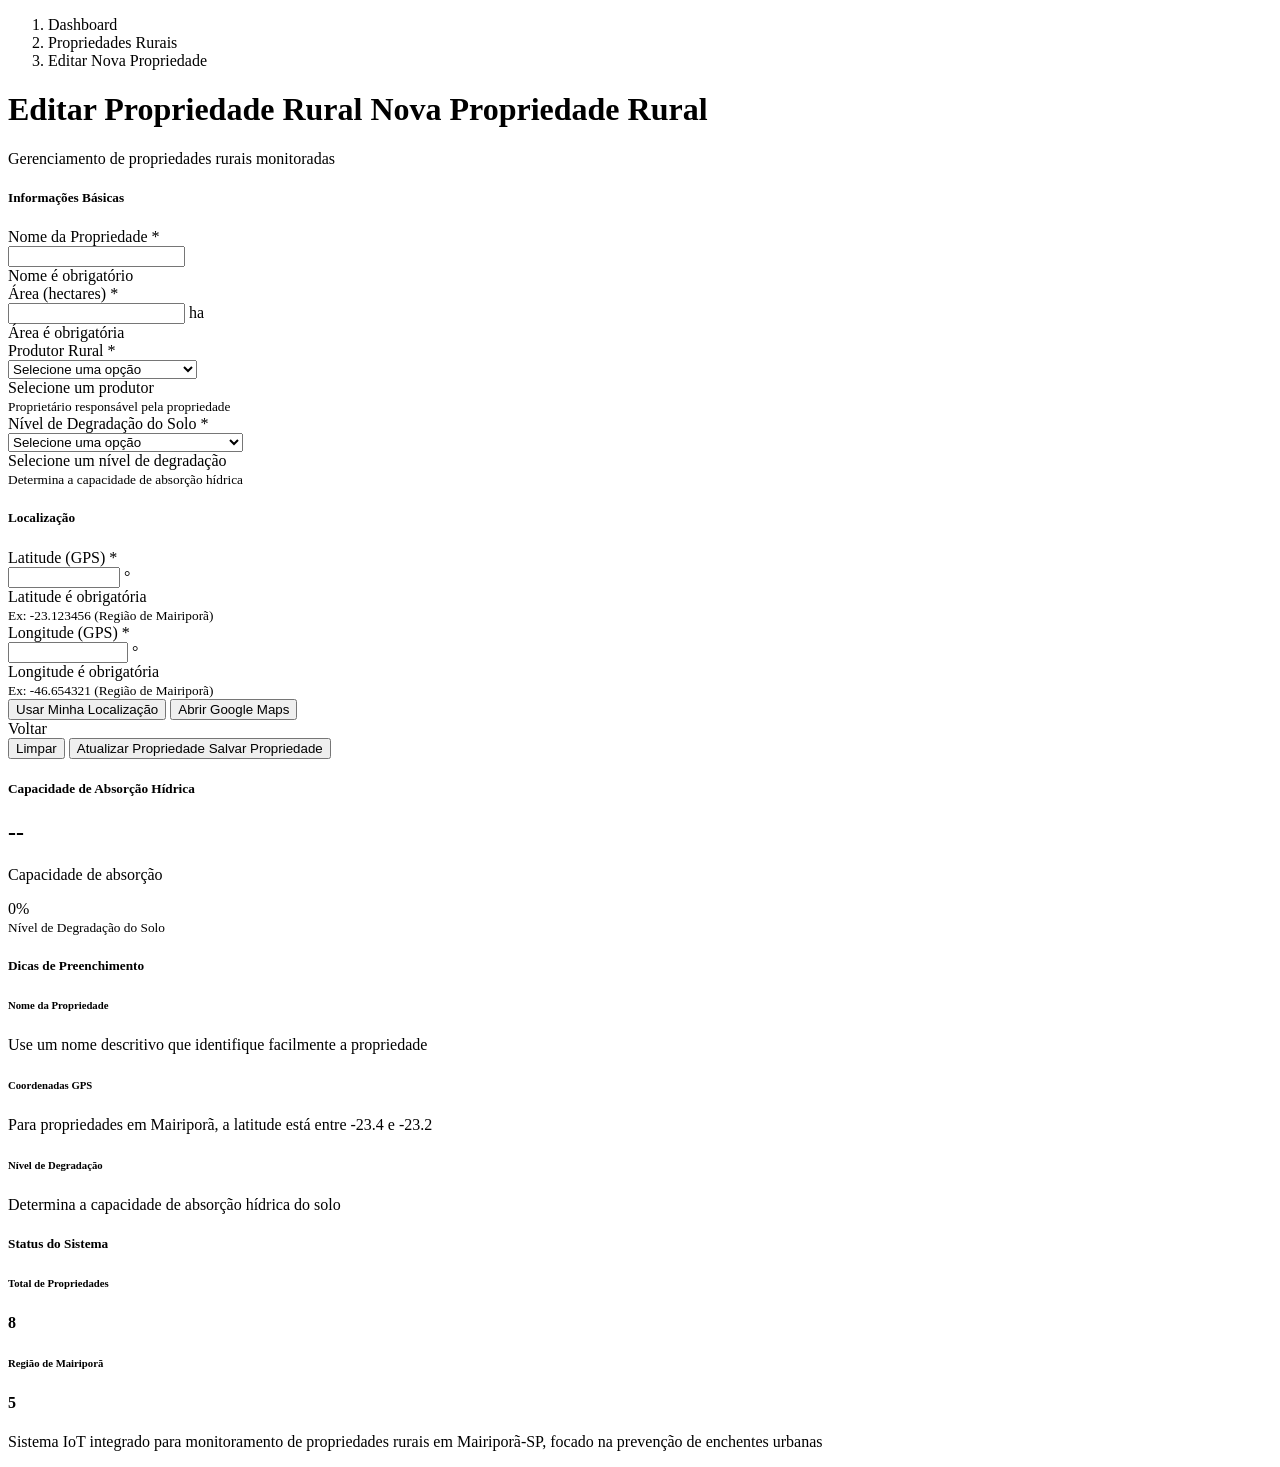
<file: waterwise/src/main/resources/templates/propriedades/form.html>
<!DOCTYPE html>
<html xmlns:th="http://www.thymeleaf.org"
      xmlns:layout="http://www.ultraq.net.nz/thymeleaf/layout"
      layout:decorate="~{layouts/base}">
<head>
    <title th:if="${propriedade.idPropriedade != null}" th:text="#{propriedades.form.editar.titulo} + ' - WaterWise'">Editar Propriedade - WaterWise</title>
    <title th:unless="${propriedade.idPropriedade != null}" th:text="#{propriedades.form.nova.titulo} + ' - WaterWise'">Nova Propriedade - WaterWise</title>
    <link th:href="@{/css/templates-css/propriedades-form.css}" rel="stylesheet" layout:fragment="page-css">
</head>

<!-- Main Content -->
<div layout:fragment="content">
    <!-- Page Header -->
    <div class="page-header animate-fade-in-up">
        <div class="breadcrumb-container">
            <nav aria-label="breadcrumb">
                <ol class="breadcrumb-modern">
                    <li class="breadcrumb-item">
                        <a th:href="@{/admin/dashboard}">
                            <i class="bi bi-speedometer2"></i>
                            <span th:text="#{nav.dashboard}">Dashboard</span>
                        </a>
                    </li>
                    <li class="breadcrumb-item">
                        <a th:href="@{/admin/propriedades}">
                            <i class="bi bi-geo-alt"></i>
                            <span th:text="#{nav.propriedades}">Propriedades Rurais</span>
                        </a>
                    </li>
                    <li class="breadcrumb-item active">
                        <span th:if="${propriedade.idPropriedade != null}" th:text="#{propriedades.form.editar}">Editar</span>
                        <span th:unless="${propriedade.idPropriedade != null}" th:text="#{propriedades.form.nova}">Nova Propriedade</span>
                    </li>
                </ol>
            </nav>
        </div>
        
        <div class="header-content">
            <h1 class="page-title">
                <i class="bi bi-geo-alt page-title-icon"></i>
                <span th:if="${propriedade.idPropriedade != null}" th:text="#{propriedades.form.editar.titulo}">Editar Propriedade Rural</span>
                <span th:unless="${propriedade.idPropriedade != null}" th:text="#{propriedades.form.nova.titulo}">Nova Propriedade Rural</span>
            </h1>
            <p class="page-description" th:text="#{propriedades.form.descricao}">
                Gerenciamento de propriedades rurais monitoradas
            </p>
        </div>
    </div>

    <div class="form-container">
        <!-- Formulário Principal -->
        <div class="form-main animate-slide-in">
            <form th:action="@{/admin/propriedades}" th:object="${propriedade}" method="post" class="property-form">
                <input type="hidden" th:field="*{idPropriedade}" />

                <!-- Informações Básicas -->
                <div class="form-section">
                    <div class="section-header">
                        <h5 class="section-title">
                            <i class="bi bi-info-circle section-icon"></i>
                            <span th:text="#{propriedades.form.informacoes.basicas}">Informações Básicas</span>
                        </h5>
                    </div>
                    <div class="section-body">
                        <div class="form-grid">
                            <div class="form-group form-group-large">
                                <label for="nomePropriedade" class="form-label" th:text="#{propriedades.form.nome} + ' *'">Nome da Propriedade *</label>
                                <div class="input-wrapper">
                                    <i class="bi bi-building input-icon"></i>
                                    <input type="text" class="form-input" id="nomePropriedade"
                                           th:field="*{nomePropriedade}"
                                           th:placeholder="#{propriedades.form.nome.placeholder}"
                                           th:classappend="${#fields.hasErrors('nomePropriedade')} ? 'is-invalid' : ''"
                                           required>
                                </div>
                                <div class="form-feedback invalid-feedback" th:if="${#fields.hasErrors('nomePropriedade')}"
                                     th:errors="*{nomePropriedade}">
                                    Nome é obrigatório
                                </div>
                            </div>
                            
                            <div class="form-group">
                                <label for="areaHectares" class="form-label" th:text="#{propriedades.form.area} + ' *'">Área (hectares) *</label>
                                <div class="input-wrapper">
                                    <i class="bi bi-map input-icon"></i>
                                    <input type="number" class="form-input" id="areaHectares"
                                           th:field="*{areaHectares}"
                                           step="0.01" min="0.01"
                                           th:placeholder="#{propriedades.form.area.placeholder}"
                                           th:classappend="${#fields.hasErrors('areaHectares')} ? 'is-invalid' : ''"
                                           required>
                                    <span class="input-suffix">ha</span>
                                </div>
                                <div class="form-feedback invalid-feedback" th:if="${#fields.hasErrors('areaHectares')}"
                                     th:errors="*{areaHectares}">
                                    Área é obrigatória
                                </div>
                            </div>
                        </div>

                        <div class="form-grid">
                            <div class="form-group">
                                <label for="idProdutor" class="form-label" th:text="#{propriedades.form.produtor} + ' *'">Produtor Rural *</label>
                                <div class="select-wrapper">
                                    <i class="bi bi-person select-icon"></i>
                                    <select class="form-select" id="idProdutor" 
                                            th:field="*{idProdutor}"
                                            th:classappend="${#fields.hasErrors('idProdutor')} ? 'is-invalid' : ''"
                                            required>
                                        <option value="" th:text="#{form.selecione.opcao}">Selecione uma opção</option>
                                        <option th:each="produtor : ${produtores}"
                                                th:value="${produtor.idProdutor}"
                                                th:text="${produtor.nomeCompleto + ' - ' + produtor.cpfCnpj}">
                                            João Silva - 123.456.789-00
                                        </option>
                                    </select>
                                </div>
                                <div class="form-feedback invalid-feedback" th:if="${#fields.hasErrors('idProdutor')}"
                                     th:errors="*{idProdutor}">
                                    Selecione um produtor
                                </div>
                                <small class="form-help" th:text="#{propriedades.form.produtor.help}">
                                    Proprietário responsável pela propriedade
                                </small>
                            </div>
                            
                            <div class="form-group">
                                <label for="idNivelDegradacao" class="form-label" th:text="#{propriedades.form.nivel.degradacao} + ' *'">Nível de Degradação do Solo *</label>
                                <div class="select-wrapper">
                                    <i class="bi bi-speedometer2 select-icon"></i>
                                    <select class="form-select" id="idNivelDegradacao"
                                            th:field="*{idNivelDegradacao}"
                                            th:classappend="${#fields.hasErrors('idNivelDegradacao')} ? 'is-invalid' : ''"
                                            required>
                                        <option value="" th:text="#{form.selecione.opcao}">Selecione uma opção</option>
                                        <option th:each="nivel : ${nivelDegradacao}"
                                                th:value="${nivel.idNivelDegradacao}"
                                                th:text="${nivel.nivelNumerico + ' - ' + nivel.descricaoDegradacao}"
                                                th:data-capacidade="${nivel.capacidadeAbsorcaoPercentual}">
                                            3 - Solo com degradação moderada
                                        </option>
                                    </select>
                                </div>
                                <div class="form-feedback invalid-feedback" th:if="${#fields.hasErrors('idNivelDegradacao')}"
                                     th:errors="*{idNivelDegradacao}">
                                    Selecione um nível de degradação
                                </div>
                                <small class="form-help" th:text="#{propriedades.form.nivel.degradacao.help}">
                                    Determina a capacidade de absorção hídrica
                                </small>
                            </div>
                        </div>
                    </div>
                </div>

                <!-- Localização -->
                <div class="form-section">
                    <div class="section-header">
                        <h5 class="section-title">
                            <i class="bi bi-pin-map section-icon"></i>
                            <span th:text="#{propriedades.form.localizacao}">Localização</span>
                        </h5>
                    </div>
                    <div class="section-body">
                        <div class="form-grid">
                            <div class="form-group">
                                <label for="latitude" class="form-label" th:text="#{propriedades.form.latitude} + ' *'">Latitude (GPS) *</label>
                                <div class="input-wrapper">
                                    <i class="bi bi-geo-alt input-icon"></i>
                                    <input type="number" class="form-input" id="latitude"
                                           th:field="*{latitude}"
                                           step="0.000001" min="-90" max="90"
                                           th:placeholder="#{propriedades.form.latitude.placeholder}"
                                           th:classappend="${#fields.hasErrors('latitude')} ? 'is-invalid' : ''"
                                           required>
                                    <span class="input-suffix">°</span>
                                </div>
                                <div class="form-feedback invalid-feedback" th:if="${#fields.hasErrors('latitude')}"
                                     th:errors="*{latitude}">
                                    Latitude é obrigatória
                                </div>
                                <small class="form-help" th:text="#{propriedades.form.latitude.help}">
                                    Ex: -23.123456 (Região de Mairiporã)
                                </small>
                            </div>
                            
                            <div class="form-group">
                                <label for="longitude" class="form-label" th:text="#{propriedades.form.longitude} + ' *'">Longitude (GPS) *</label>
                                <div class="input-wrapper">
                                    <i class="bi bi-geo-alt input-icon"></i>
                                    <input type="number" class="form-input" id="longitude"
                                           th:field="*{longitude}"
                                           step="0.000001" min="-180" max="180"
                                           th:placeholder="#{propriedades.form.longitude.placeholder}"
                                           th:classappend="${#fields.hasErrors('longitude')} ? 'is-invalid' : ''"
                                           required>
                                    <span class="input-suffix">°</span>
                                </div>
                                <div class="form-feedback invalid-feedback" th:if="${#fields.hasErrors('longitude')}"
                                     th:errors="*{longitude}">
                                    Longitude é obrigatória
                                </div>
                                <small class="form-help" th:text="#{propriedades.form.longitude.help}">
                                    Ex: -46.654321 (Região de Mairiporã)
                                </small>
                            </div>
                        </div>

                        <div class="location-actions">
                            <button type="button" class="location-btn" onclick="getCurrentLocation()">
                                <i class="bi bi-geo-alt"></i>
                                <span th:text="#{propriedades.form.usar.localizacao}">Usar Minha Localização</span>
                            </button>
                            <button type="button" class="location-btn btn-outline" onclick="openMap()">
                                <i class="bi bi-map"></i>
                                <span th:text="#{propriedades.form.abrir.mapa}">Abrir Google Maps</span>
                            </button>
                        </div>
                    </div>
                </div>

                <!-- Botões de Ação -->
                <div class="form-actions">
                    <div class="actions-left">
                        <a th:href="@{/admin/propriedades}" class="btn btn-secondary">
                            <i class="bi bi-arrow-left"></i>
                            <span th:text="#{btn.voltar}">Voltar</span>
                        </a>
                    </div>
                    <div class="actions-right">
                        <button type="button" class="btn btn-outline-warning" onclick="resetForm()">
                            <i class="bi bi-arrow-clockwise"></i>
                            <span th:text="#{btn.limpar}">Limpar</span>
                        </button>
                        <button type="submit" class="btn btn-primary btn-submit">
                            <i class="bi bi-check-circle"></i>
                            <span th:if="${propriedade.idPropriedade != null}" th:text="#{btn.atualizar} + ' ' + #{propriedades.propriedade}">Atualizar Propriedade</span>
                            <span th:unless="${propriedade.idPropriedade != null}" th:text="#{btn.salvar} + ' ' + #{propriedades.propriedade}">Salvar Propriedade</span>
                        </button>
                    </div>
                </div>
            </form>
        </div>

        <!-- Sidebar - Informações de Ajuda -->
        <div class="form-sidebar animate-fade-in-up">
            <!-- Preview da Capacidade -->
            <div class="sidebar-card">
                <div class="card-header">
                    <h5 class="card-title">
                        <i class="bi bi-droplet card-icon"></i>
                        <span th:text="#{propriedades.form.capacidade.preview}">Capacidade de Absorção Hídrica</span>
                    </h5>
                </div>
                <div class="card-body">
                    <div id="capacidadePreview" class="capacity-preview">
                        <div class="capacity-display">
                            <h2 class="capacity-value">--</h2>
                            <p class="capacity-label" th:text="#{propriedades.form.capacidade.absorcao}">Capacidade de absorção</p>
                        </div>
                        <div class="capacity-bar-container">
                            <div class="capacity-bar">
                                <div id="capacidadeBar" class="capacity-fill" style="width: 0%">0%</div>
                            </div>
                        </div>
                        <small class="capacity-description" th:text="#{propriedades.form.nivel.degradacao.solo}">
                            Nível de Degradação do Solo
                        </small>
                    </div>
                </div>
            </div>

            <!-- Dicas de Preenchimento -->
            <div class="sidebar-card">
                <div class="card-header">
                    <h5 class="card-title">
                        <i class="bi bi-lightbulb card-icon"></i>
                        <span th:text="#{propriedades.form.dicas.titulo}">Dicas de Preenchimento</span>
                    </h5>
                </div>
                <div class="card-body">
                    <div class="tip-item">
                        <h6 class="tip-title" th:text="#{propriedades.form.dica.nome}">Nome da Propriedade</h6>
                        <p class="tip-description" th:text="#{propriedades.form.dica.nome.desc}">
                            Use um nome descritivo que identifique facilmente a propriedade
                        </p>
                    </div>
                    <div class="tip-item">
                        <h6 class="tip-title" th:text="#{propriedades.form.dica.coordenadas}">Coordenadas GPS</h6>
                        <p class="tip-description" th:text="#{propriedades.form.dica.coordenadas.desc}">
                            Para propriedades em Mairiporã, a latitude está entre -23.4 e -23.2
                        </p>
                    </div>
                    <div class="tip-item">
                        <h6 class="tip-title" th:text="#{propriedades.form.dica.degradacao}">Nível de Degradação</h6>
                        <p class="tip-description" th:text="#{propriedades.form.dica.degradacao.desc}">
                            Determina a capacidade de absorção hídrica do solo
                        </p>
                    </div>
                </div>
            </div>

            <!-- Status do Sistema -->
            <div class="sidebar-card">
                <div class="card-header">
                    <h5 class="card-title">
                        <i class="bi bi-info-circle card-icon"></i>
                        <span th:text="#{propriedades.form.status.sistema}">Status do Sistema</span>
                    </h5>
                </div>
                <div class="card-body">
                    <div class="status-metrics">
                        <div class="metric-item">
                            <h6 class="metric-label" th:text="#{propriedades.form.total.propriedades}">Total de Propriedades</h6>
                            <h4 class="metric-value text-primary">8</h4>
                        </div>
                        <div class="metric-item">
                            <h6 class="metric-label" th:text="#{propriedades.form.regiao.mairipora}">Região de Mairiporã</h6>
                            <h4 class="metric-value text-success">5</h4>
                        </div>
                    </div>
                    <div class="system-description">
                        <p th:text="#{propriedades.form.sistema.descricao}">
                            Sistema IoT integrado para monitoramento de propriedades rurais em Mairiporã-SP, focado na prevenção de enchentes urbanas
                        </p>
                    </div>
                </div>
            </div>
        </div>
    </div>
</div>

<th:block layout:fragment="page-scripts">
<script>
    document.addEventListener('DOMContentLoaded', function() {
        // Atualizar preview da capacidade quando mudar o nível de degradação
        const nivelSelect = document.getElementById('idNivelDegradacao');
        const preview = document.getElementById('capacidadePreview');
        const bar = document.getElementById('capacidadeBar');

        nivelSelect.addEventListener('change', function() {
            const selectedOption = this.options[this.selectedIndex];
            const capacidade = selectedOption.getAttribute('data-capacidade');

            if (capacidade) {
                const capacidadeValue = parseFloat(capacidade);
                preview.querySelector('.capacity-value').textContent = capacidadeValue.toFixed(1) + '%';
                preview.querySelector('.capacity-value').className = 'capacity-value text-success';
                
                // Animar a barra
                bar.style.width = '0%';
                setTimeout(() => {
                    bar.style.transition = 'width 1s ease-out';
                    bar.style.width = capacidade + '%';
                    bar.textContent = Math.round(capacidadeValue) + '%';
                }, 100);
            } else {
                preview.querySelector('.capacity-value').textContent = '--';
                preview.querySelector('.capacity-value').className = 'capacity-value';
                bar.style.width = '0%';
                bar.textContent = '0%';
            }
        });

        // Validação em tempo real para coordenadas de Mairiporã
        const latInput = document.getElementById('latitude');
        const lngInput = document.getElementById('longitude');

        latInput.addEventListener('blur', function() {
            const lat = parseFloat(this.value);
            if (lat && (lat < -23.4 || lat > -23.2)) {
                this.classList.add('is-warning');
                showTooltip(this, 'Coordenada fora da região de Mairiporã');
            } else {
                this.classList.remove('is-warning');
            }
        });

        lngInput.addEventListener('blur', function() {
            const lng = parseFloat(this.value);
            if (lng && (lng < -46.7 || lng > -46.5)) {
                this.classList.add('is-warning');
                showTooltip(this, 'Coordenada fora da região de Mairiporã');
            } else {
                this.classList.remove('is-warning');
            }
        });

        // Animações de entrada
        setTimeout(() => {
            document.querySelectorAll('.form-section').forEach((section, index) => {
                setTimeout(() => {
                    section.style.opacity = '0';
                    section.style.transform = 'translateY(20px)';
                    section.style.transition = 'all 0.6s ease-out';
                    
                    setTimeout(() => {
                        section.style.opacity = '1';
                        section.style.transform = 'translateY(0)';
                    }, 100);
                }, index * 200);
            });
        }, 200);

        // Trigger para carregar preview se já tem nível selecionado (edição)
        if (nivelSelect.value) {
            nivelSelect.dispatchEvent(new Event('change'));
        }

        console.log('✅ Propriedades Form: Sistema inicializado');
    });

    // Obter localização atual
    function getCurrentLocation() {
        if (navigator.geolocation) {
            const btn = event.target.closest('.location-btn');
            const originalContent = btn.innerHTML;
            
            btn.innerHTML = '<i class="bi bi-arrow-clockwise spin"></i><span>Obtendo localização...</span>';
            btn.disabled = true;
            
            navigator.geolocation.getCurrentPosition(function(position) {
                document.getElementById('latitude').value = position.coords.latitude.toFixed(6);
                document.getElementById('longitude').value = position.coords.longitude.toFixed(6);
                
                btn.innerHTML = originalContent;
                btn.disabled = false;
                
                showToast('Localização obtida com sucesso!', 'success');
            }, function(error) {
                btn.innerHTML = originalContent;
                btn.disabled = false;
                showToast('Erro ao obter localização: ' + error.message, 'error');
            });
        } else {
            showToast('Geolocalização não é suportada por este navegador.', 'warning');
        }
    }

    // Abrir mapa
    function openMap() {
        const lat = document.getElementById('latitude').value || -23.3;
        const lng = document.getElementById('longitude').value || -46.6;
        const url = `https://www.google.com/maps?q=${lat},${lng}`;
        window.open(url, '_blank');
    }

    // Resetar formulário
    function resetForm() {
        if (confirm('Tem certeza que deseja limpar o formulário?')) {
            document.querySelector('.property-form').reset();
            
            // Reset preview
            const preview = document.getElementById('capacidadePreview');
            preview.querySelector('.capacity-value').textContent = '--';
            preview.querySelector('.capacity-value').className = 'capacity-value';
            document.getElementById('capacidadeBar').style.width = '0%';
            document.getElementById('capacidadeBar').textContent = '0%';
            
            showToast('Formulário limpo!', 'info');
        }
    }

    // Tooltip helper
    function showTooltip(element, message) {
        // Implementação simples de tooltip
        element.title = message;
    }

    // Toast notification helper
    function showToast(message, type = 'info') {
        const toastId = 'toast-' + Date.now();
        const typeClass = {
            'success': 'bg-success',
            'error': 'bg-danger',
            'warning': 'bg-warning',
            'info': 'bg-info'
        };
        
        const toast = document.createElement('div');
        toast.id = toastId;
        toast.className = `toast show position-fixed top-0 end-0 m-3 ${typeClass[type]} text-white`;
        toast.style.zIndex = '9999';
        toast.innerHTML = `
            <div class="toast-body">
                ${message}
                <button type="button" class="btn-close btn-close-white ms-2" onclick="document.getElementById('${toastId}').remove()"></button>
            </div>
        `;
        
        document.body.appendChild(toast);
        
        setTimeout(() => {
            if (document.getElementById(toastId)) {
                document.getElementById(toastId).remove();
            }
        }, 3000);
    }

    // CSS para animação de spin
    const style = document.createElement('style');
    style.textContent = `
        .spin { animation: spin 1s linear infinite; }
        @keyframes spin { 0% { transform: rotate(0deg); } 100% { transform: rotate(360deg); } }
        .is-warning { border-color: #ffc107 !important; }
    `;
    document.head.appendChild(style);
</script>
</th:block>

</html>
</file>
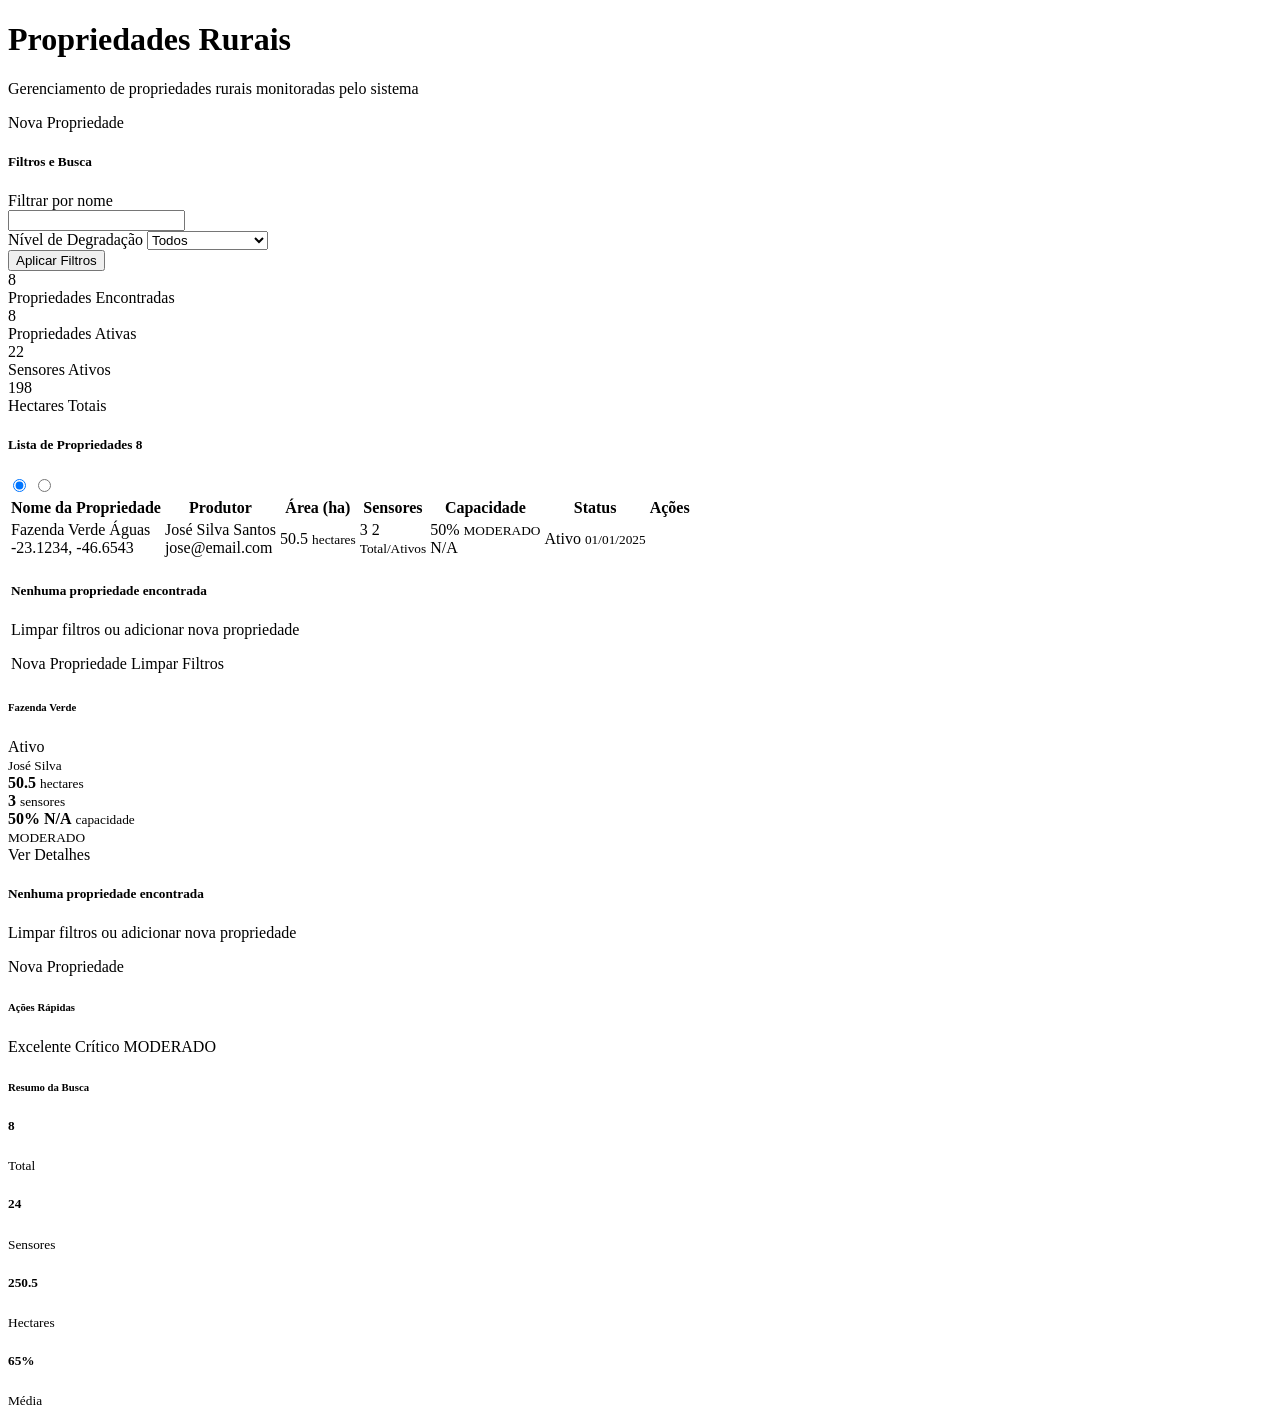
<file: waterwise/src/main/resources/templates/propriedades/lista.html>
<!DOCTYPE html>
<html xmlns:th="http://www.thymeleaf.org"
      xmlns:layout="http://www.ultraq.net.nz/thymeleaf/layout"
      layout:decorate="~{layouts/base}">
<head>
    <title>Lista de Propriedades Rurais</title>
    <link th:href="@{/css/templates-css/propriedades-lista.css}" rel="stylesheet" layout:fragment="page-css">
</head>

<!-- Main Content -->
<div layout:fragment="content">
    <!-- Page Header -->
    <div class="page-header animate-fade-in-up">
        <div class="d-flex justify-content-between align-items-start flex-wrap gap-3">
            <div>
                <h1 class="page-title">
                    <i class="bi bi-geo-alt page-title-icon"></i>
                    <span th:text="#{propriedades.titulo}">Propriedades Rurais</span>
                </h1>
                <p class="page-description" th:text="#{propriedades.descricao}">
                    Gerenciamento de propriedades rurais monitoradas pelo sistema
                </p>
            </div>
            
            <!-- Quick Actions -->
            <div class="quick-actions-card">
                <div class="quick-actions-buttons">
                    <a th:href="@{/admin/propriedades/novo}" class="quick-action-btn">
                        <i class="bi bi-plus-circle"></i>
                        <span th:text="#{propriedades.nova}">Nova Propriedade</span>
                    </a>
                </div>
            </div>
        </div>
    </div>

    <!-- Filtros e Busca -->
    <div class="filters-card animate-slide-in">
        <div class="filters-header">
            <h5 class="filters-title">
                <i class="bi bi-funnel filters-icon"></i>
                <span th:text="#{filtros.titulo}">Filtros e Busca</span>
            </h5>
        </div>
        <div class="filters-body">
            <form th:action="@{/admin/propriedades}" method="get" class="filters-form">
                <div class="filter-group">
                    <label class="filter-label" th:text="#{filtros.nome}">Filtrar por nome</label>
                    <div class="search-input-group">
                        <span class="search-icon">
                            <i class="bi bi-search"></i>
                        </span>
                        <input type="text" class="search-input" name="busca"
                               th:value="${busca}"
                               th:placeholder="#{propriedades.nome.placeholder}">
                    </div>
                </div>
                
                <div class="filter-group">
                    <label class="filter-label" th:text="#{filtros.nivel.degradacao}">Nível de Degradação</label>
                    <select class="filter-select" name="nivelDegradacao">
                        <option value="" th:text="#{filtros.todos}">Todos</option>
                        <option th:each="nivel : ${niveisDegradacao}"
                                th:value="${nivel.nivelNumerico}"
                                th:selected="${nivelDegradacao == nivel.nivelNumerico}"
                                th:text="${nivel.nivelNumerico + ' - ' + nivel.codigoDegradacao}">
                            1 - EXCELENTE
                        </option>
                    </select>
                </div>
                
                <div class="filter-group">
                    <button type="submit" class="filter-submit-btn">
                        <i class="bi bi-funnel"></i>
                        <span th:text="#{filtros.aplicar}">Aplicar Filtros</span>
                    </button>
                </div>
            </form>
        </div>
    </div>

    <!-- Estatísticas Rápidas -->
    <div class="stats-grid animate-stats" th:unless="${#strings.isEmpty(titulo)}">
        <div class="stat-card stat-primary">
            <i class="bi bi-geo-alt stat-icon"></i>
            <div class="stat-value" th:text="${propriedades.size()}">8</div>
            <div class="stat-label" th:text="#{stats.propriedades.encontradas}">Propriedades Encontradas</div>
        </div>
        
        <div class="stat-card stat-success">
            <i class="bi bi-check-circle stat-icon"></i>
            <div class="stat-value" th:text="${propriedadesAtivas ?: propriedades.size()}">8</div>
            <div class="stat-label" th:text="#{stats.propriedades.ativas}">Propriedades Ativas</div>
        </div>
        
        <div class="stat-card stat-info">
            <i class="bi bi-cpu stat-icon"></i>
            <div class="stat-value" th:text="${totalSensores ?: 0}">24</div>
            <div class="stat-label" th:text="#{stats.sensores.total}">Sensores Ativos</div>
        </div>
        
        <div class="stat-card stat-warning">
            <i class="bi bi-map stat-icon"></i>
            <div class="stat-value" th:text="${areaTotal ?: '0.0'}">250.5</div>
            <div class="stat-label" th:text="#{stats.hectares.total}">Hectares Totais</div>
        </div>
    </div>

    <!-- Lista de Propriedades -->
    <div class="main-section animate-table">
        <div class="section-header">
            <div class="d-flex justify-content-between align-items-center">
                <h5 class="section-title">
                    <i class="bi bi-list-ul section-icon"></i>
                    <span th:text="#{propriedades.lista.titulo}">Lista de Propriedades</span>
                    <span class="badge bg-primary ms-2" th:text="${propriedades.size()}">8</span>
                </h5>
                <div class="view-toggle-group">
                    <input type="radio" class="btn-check" name="viewMode" id="viewList" autocomplete="off" checked>
                    <label class="btn btn-outline-primary btn-sm view-toggle-btn" for="viewList" title="Visualização em Lista">
                        <i class="bi bi-list"></i>
                    </label>
                    <input type="radio" class="btn-check" name="viewMode" id="viewGrid" autocomplete="off">
                    <label class="btn btn-outline-primary btn-sm view-toggle-btn" for="viewGrid" title="Visualização em Cards">
                        <i class="bi bi-grid-3x2"></i>
                    </label>
                </div>
            </div>
        </div>
        
        <div class="section-body">
            <!-- Vista em Lista -->
            <div id="listView" class="list-view">
                <div class="table-responsive">
                    <table class="table-modern">
                        <thead>
                        <tr>
                            <th th:text="#{propriedades.nome}">Nome da Propriedade</th>
                            <th th:text="#{propriedades.produtor}">Produtor</th>
                            <th class="text-center" th:text="#{propriedades.area}">Área (ha)</th>
                            <th class="text-center" th:text="#{propriedades.sensores}">Sensores</th>
                            <th class="text-center" th:text="#{capacidade.absorcao}">Capacidade</th>
                            <th class="text-center" th:text="#{propriedades.status}">Status</th>
                            <th class="text-center" th:text="#{propriedades.acoes}">Ações</th>
                        </tr>
                        </thead>
                        <tbody>
                        <tr th:each="propriedade : ${propriedades}" class="table-row-modern">
                            <td>
                                <div class="property-info">
                                    <div class="property-name" th:text="${propriedade.nomePropriedade}">Fazenda Verde Águas</div>
                                    <div class="property-location">
                                        <i class="bi bi-geo-alt location-icon"></i>
                                        <span th:text="${propriedade.latitude ?: 0} + ', ' + ${propriedade.longitude ?: 0}">
                                            -23.1234, -46.6543
                                        </span>
                                    </div>
                                </div>
                            </td>
                            <td>
                                <div class="producer-info">
                                    <div class="producer-name" 
                                         th:text="${propriedade.produtor?.nomeCompleto ?: 'N/A'}"
                                         th:class="${propriedade.produtor?.nomeCompleto != null ? 'text-waterwise-text' : 'text-muted'}">
                                        José Silva Santos
                                    </div>
                                    <div class="producer-email" th:if="${propriedade.produtor?.email != null}"
                                         th:text="${propriedade.produtor.email}">
                                        jose@email.com
                                    </div>
                                </div>
                            </td>
                            <td class="text-center">
                                <div class="area-info">
                                    <span class="area-value" th:text="${propriedade.areaHectares ?: 0}">50.5</span>
                                    <small class="area-unit">hectares</small>
                                </div>
                            </td>
                            <td class="text-center">
                                <div class="sensors-info">
                                    <span class="badge sensor-badge total" th:text="${propriedade.totalSensores ?: 0}">3</span>
                                    <span class="badge sensor-badge active" th:text="${propriedade.sensoresAtivos ?: 0}">2</span>
                                </div>
                                <small class="sensors-label">Total/Ativos</small>
                            </td>
                            <td class="text-center">
                                <div th:if="${propriedade.nivelDegradacao != null and propriedade.nivelDegradacao.capacidadeAbsorcaoPercentual != null}" 
                                     class="capacity-container">
                                    <div class="capacity-bar">
                                        <div class="capacity-fill"
                                             th:style="'width: ' + ${propriedade.nivelDegradacao.capacidadeAbsorcaoPercentual} + '%'"
                                             th:data-capacity="${propriedade.nivelDegradacao.capacidadeAbsorcaoPercentual}">
                                        </div>
                                    </div>
                                    <div class="capacity-text">
                                        <span class="capacity-percentage" 
                                              th:text="${propriedade.nivelDegradacao.capacidadeAbsorcaoPercentual ?: 0} + '%'">50%</span>
                                        <small class="capacity-level" 
                                               th:text="${propriedade.nivelDegradacao.codigoDegradacao}">MODERADO</small>
                                    </div>
                                </div>
                                <span th:unless="${propriedade.nivelDegradacao != null and propriedade.nivelDegradacao.capacidadeAbsorcaoPercentual != null}" 
                                      class="text-muted">N/A</span>
                            </td>
                            <td class="text-center">
                                <div class="status-container">
                                    <span class="status-indicator online">
                                        <span class="status-dot"></span>
                                        <span>Ativo</span>
                                    </span>
                                    <small class="status-date" 
                                           th:text="${#temporals.format(propriedade.dataCadastro, 'dd/MM/yyyy')}">01/01/2025</small>
                                </div>
                            </td>
                            <td class="text-center">
                                <div class="action-buttons">
                                    <a th:href="@{/admin/propriedades/{id}(id=${propriedade.idPropriedade})}"
                                       class="action-btn action-btn-primary" title="Ver detalhes">
                                        <i class="bi bi-eye"></i>
                                    </a>
                                    <a th:href="@{/admin/propriedades/{id}/editar(id=${propriedade.idPropriedade})}"
                                       class="action-btn action-btn-secondary" title="Editar">
                                        <i class="bi bi-pencil"></i>
                                    </a>
                                    <a th:href="@{/admin/relatorio-ia(propriedadeId=${propriedade.idPropriedade})}"
                                       class="action-btn action-btn-info" title="Relatório IA">
                                        <i class="bi bi-robot"></i>
                                    </a>
                                </div>
                            </td>
                        </tr>
                        
                        <!-- Empty State -->
                        <tr th:if="${#lists.isEmpty(propriedades)}">
                            <td colspan="7" class="empty-state">
                                <i class="bi bi-inbox empty-state-icon"></i>
                                <h5 class="empty-state-title" th:text="#{propriedades.nenhuma.encontrada}">Nenhuma propriedade encontrada</h5>
                                <p class="empty-state-text" th:text="#{propriedades.empty.description}">Limpar filtros ou adicionar nova propriedade</p>
                                <div class="empty-state-actions">
                                    <a th:href="@{/admin/propriedades/novo}" class="btn btn-primary">
                                        <i class="bi bi-plus-circle me-1"></i>
                                        <span th:text="#{propriedades.nova}">Nova Propriedade</span>
                                    </a>
                                    <a th:href="@{/admin/propriedades}" class="btn btn-outline-secondary ms-2">
                                        <i class="bi bi-arrow-clockwise me-1"></i>
                                        <span th:text="#{filtros.limpar}">Limpar Filtros</span>
                                    </a>
                                </div>
                            </td>
                        </tr>
                        </tbody>
                    </table>
                </div>
            </div>

            <!-- Vista em Grid -->
            <div id="gridView" class="grid-view d-none">
                <div class="grid-container">
                    <div th:each="propriedade : ${propriedades}" class="property-card">
                        <div class="property-card-header">
                            <div class="d-flex justify-content-between align-items-start">
                                <h6 class="property-card-title" th:text="${propriedade.nomePropriedade}">Fazenda Verde</h6>
                                <span class="status-indicator online">
                                    <span class="status-dot"></span>
                                    <span>Ativo</span>
                                </span>
                            </div>
                            <small class="property-card-owner" 
                                   th:text="${propriedade.produtor?.nomeCompleto ?: 'N/A'}">José Silva</small>
                        </div>
                        
                        <div class="property-card-body">
                            <div class="property-metrics">
                                <div class="metric-item">
                                    <i class="bi bi-map text-primary"></i>
                                    <strong th:text="${propriedade.areaHectares ?: 0}">50.5</strong>
                                    <small>hectares</small>
                                </div>
                                <div class="metric-item">
                                    <i class="bi bi-cpu text-info"></i>
                                    <strong th:text="${propriedade.totalSensores ?: 0}">3</strong>
                                    <small>sensores</small>
                                </div>
                                <div class="metric-item">
                                    <i class="bi bi-droplet text-success"></i>
                                    <strong th:if="${propriedade.nivelDegradacao != null and propriedade.nivelDegradacao.capacidadeAbsorcaoPercentual != null}"
                                            th:text="${propriedade.nivelDegradacao.capacidadeAbsorcaoPercentual ?: 0} + '%'">50%</strong>
                                    <strong th:unless="${propriedade.nivelDegradacao != null and propriedade.nivelDegradacao.capacidadeAbsorcaoPercentual != null}">N/A</strong>
                                    <small>capacidade</small>
                                </div>
                            </div>

                            <div th:if="${propriedade.nivelDegradacao != null and propriedade.nivelDegradacao.capacidadeAbsorcaoPercentual != null}" 
                                 class="capacity-progress">
                                <div class="capacity-bar">
                                    <div class="capacity-fill"
                                         th:style="'width: ' + ${propriedade.nivelDegradacao.capacidadeAbsorcaoPercentual} + '%'">
                                    </div>
                                </div>
                                <small class="capacity-level" 
                                       th:text="${propriedade.nivelDegradacao.codigoDegradacao}">MODERADO</small>
                            </div>
                        </div>
                        
                        <div class="property-card-footer">
                            <div class="card-actions">
                                <a th:href="@{/admin/propriedades/{id}(id=${propriedade.idPropriedade})}"
                                   class="btn btn-primary btn-sm w-100 mb-2">
                                    <i class="bi bi-eye me-1"></i>
                                    <span th:text="#{propriedades.ver.detalhes}">Ver Detalhes</span>
                                </a>
                                <div class="btn-group w-100">
                                    <a th:href="@{/admin/propriedades/{id}/editar(id=${propriedade.idPropriedade})}"
                                       class="btn btn-outline-secondary btn-sm">
                                        <i class="bi bi-pencil"></i>
                                    </a>
                                    <a th:href="@{/admin/relatorio-ia(propriedadeId=${propriedade.idPropriedade})}"
                                       class="btn btn-outline-warning btn-sm">
                                        <i class="bi bi-robot"></i>
                                    </a>
                                </div>
                            </div>
                        </div>
                    </div>

                    <!-- Empty State Grid -->
                    <div th:if="${#lists.isEmpty(propriedades)}" class="empty-state-grid">
                        <i class="bi bi-inbox empty-state-icon"></i>
                        <h5 class="empty-state-title" th:text="#{propriedades.nenhuma.encontrada}">Nenhuma propriedade encontrada</h5>
                        <p class="empty-state-text" th:text="#{propriedades.empty.description}">Limpar filtros ou adicionar nova propriedade</p>
                        <div class="empty-state-actions">
                            <a th:href="@{/admin/propriedades/novo}" class="btn btn-primary">
                                <i class="bi bi-plus-circle me-1"></i>
                                <span th:text="#{propriedades.nova}">Nova Propriedade</span>
                            </a>
                        </div>
                    </div>
                </div>
            </div>
        </div>
    </div>

    <!-- Quick Actions Footer -->
    <div class="quick-actions-footer" th:if="${!#lists.isEmpty(propriedades)}">
        <div class="row">
            <div class="col-md-6">
                <div class="actions-card">
                    <h6 class="actions-title" th:text="#{acoes.rapidas}">Ações Rápidas</h6>
                    <div class="actions-buttons">
                        <a th:href="@{/admin/propriedades/nivel/1}" class="action-link-btn success">
                            <i class="bi bi-check-circle"></i>
                            <span>Excelente</span>
                        </a>
                        <a th:href="@{/admin/propriedades/nivel/5}" class="action-link-btn danger">
                            <i class="bi bi-exclamation-triangle"></i>
                            <span>Crítico</span>
                        </a>
                        <a th:href="@{/admin/propriedades/nivel/3}" class="action-link-btn warning">
                            <i class="bi bi-graph-up"></i>
                            <span>MODERADO</span>
                        </a>
                    </div>
                </div>
            </div>
            <div class="col-md-6">
                <div class="summary-card">
                    <h6 class="summary-title" th:text="#{resumo.busca}">Resumo da Busca</h6>
                    <div class="summary-metrics">
                        <div class="summary-item">
                            <h5 class="summary-value text-primary" th:text="${propriedades.size()}">8</h5>
                            <small class="summary-label" th:text="#{stats.total}">Total</small>
                        </div>
                        <div class="summary-item">
                            <h5 class="summary-value text-success" th:text="${totalSensores ?: '-'}">24</h5>
                            <small class="summary-label" th:text="#{stats.sensores}">Sensores</small>
                        </div>
                        <div class="summary-item">
                            <h5 class="summary-value text-info" th:text="${areaTotal ?: '-'}">250.5</h5>
                            <small class="summary-label" th:text="#{stats.hectares}">Hectares</small>
                        </div>
                        <div class="summary-item">
                            <h5 class="summary-value text-warning" th:text="${capacidadeMedia ?: '-'}">65%</h5>
                            <small class="summary-label" th:text="#{stats.media}">Média</small>
                        </div>
                    </div>
                </div>
            </div>
        </div>
    </div>
</div>

<th:block layout:fragment="page-scripts">
<script>
    document.addEventListener('DOMContentLoaded', function() {
        // View Toggle Functionality
        const viewGrid = document.getElementById('viewGrid');
        const viewList = document.getElementById('viewList');
        const listView = document.getElementById('listView');
        const gridView = document.getElementById('gridView');

        // Toggle between views
        viewGrid.addEventListener('change', function() {
            if (this.checked) {
                listView.classList.add('d-none');
                gridView.classList.remove('d-none');
                localStorage.setItem('waterwisePropriedadesView', 'grid');
            }
        });

        viewList.addEventListener('change', function() {
            if (this.checked) {
                gridView.classList.add('d-none');
                listView.classList.remove('d-none');
                localStorage.setItem('waterwisePropriedadesView', 'list');
            }
        });

        // Load saved view preference
        const savedView = localStorage.getItem('waterwisePropriedadesView');
        if (savedView === 'grid') {
            viewGrid.checked = true;
            viewGrid.dispatchEvent(new Event('change'));
        }

        // Animações de entrada
        const animateElements = () => {
            // Animate stats cards
            const statCards = document.querySelectorAll('.animate-stats .stat-card');
            statCards.forEach((card, index) => {
                setTimeout(() => {
                    card.style.opacity = '0';
                    card.style.transform = 'translateY(20px)';
                    card.style.transition = 'all 0.6s ease-out';
                    
                    setTimeout(() => {
                        card.style.opacity = '1';
                        card.style.transform = 'translateY(0)';
                    }, 100);
                }, index * 100);
            });

            // Animate table rows
            const tableRows = document.querySelectorAll('.table-row-modern');
            tableRows.forEach((row, index) => {
                setTimeout(() => {
                    row.style.opacity = '0';
                    row.style.transform = 'translateX(-10px)';
                    row.style.transition = 'all 0.4s ease-out';
                    
                    setTimeout(() => {
                        row.style.opacity = '1';
                        row.style.transform = 'translateX(0)';
                    }, 50);
                }, index * 50);
            });

            // Animate property cards
            const propertyCards = document.querySelectorAll('.property-card');
            propertyCards.forEach((card, index) => {
                setTimeout(() => {
                    card.style.opacity = '0';
                    card.style.transform = 'translateY(20px)';
                    card.style.transition = 'all 0.5s ease-out';
                    
                    setTimeout(() => {
                        card.style.opacity = '1';
                        card.style.transform = 'translateY(0)';
                    }, 100);
                }, index * 100);
            });
        };

        // Initialize animations
        setTimeout(animateElements, 100);

        // Capacity bar animations
        const capacityBars = document.querySelectorAll('.capacity-fill');
        capacityBars.forEach(bar => {
            const capacity = bar.dataset.capacity;
            if (capacity) {
                bar.style.width = '0%';
                setTimeout(() => {
                    bar.style.transition = 'width 1s ease-out';
                    bar.style.width = capacity + '%';
                }, 500);
            }
        });

        // Interactive effects
        const propertyCards = document.querySelectorAll('.property-card');
        propertyCards.forEach(card => {
            card.addEventListener('mouseenter', function() {
                this.style.transform = 'translateY(-8px)';
                this.style.boxShadow = 'var(--shadow-lg)';
            });
            
            card.addEventListener('mouseleave', function() {
                this.style.transform = 'translateY(0)';
                this.style.boxShadow = 'var(--shadow-md)';
            });
        });

        // Action buttons hover effects
        const actionButtons = document.querySelectorAll('.action-btn');
        actionButtons.forEach(btn => {
            btn.addEventListener('mouseenter', function() {
                this.style.transform = 'scale(1.1)';
            });
            
            btn.addEventListener('mouseleave', function() {
                this.style.transform = 'scale(1)';
            });
        });

        // Search input enhancements
        const searchInput = document.querySelector('.search-input');
        if (searchInput) {
            searchInput.addEventListener('focus', function() {
                this.parentElement.style.borderColor = 'var(--waterwise-primary)';
                this.parentElement.style.boxShadow = '0 0 0 3px rgba(0, 255, 204, 0.3)';
            });
            
            searchInput.addEventListener('blur', function() {
                this.parentElement.style.borderColor = 'var(--waterwise-border)';
                this.parentElement.style.boxShadow = 'none';
            });
        }

        // Stats counter animation
        const statValues = document.querySelectorAll('.stat-value');
        statValues.forEach(valueElement => {
            const finalValue = parseInt(valueElement.textContent) || 0;
            if (finalValue > 0) {
                let currentValue = 0;
                const increment = Math.ceil(finalValue / 30);
                const timer = setInterval(() => {
                    currentValue += increment;
                    if (currentValue >= finalValue) {
                        currentValue = finalValue;
                        clearInterval(timer);
                    }
                    valueElement.textContent = currentValue;
                }, 50);
            }
        });

        console.log('✅ Propriedades Lista: Sistema inicializado');
    });
</script>
</th:block>

</html>
</file>
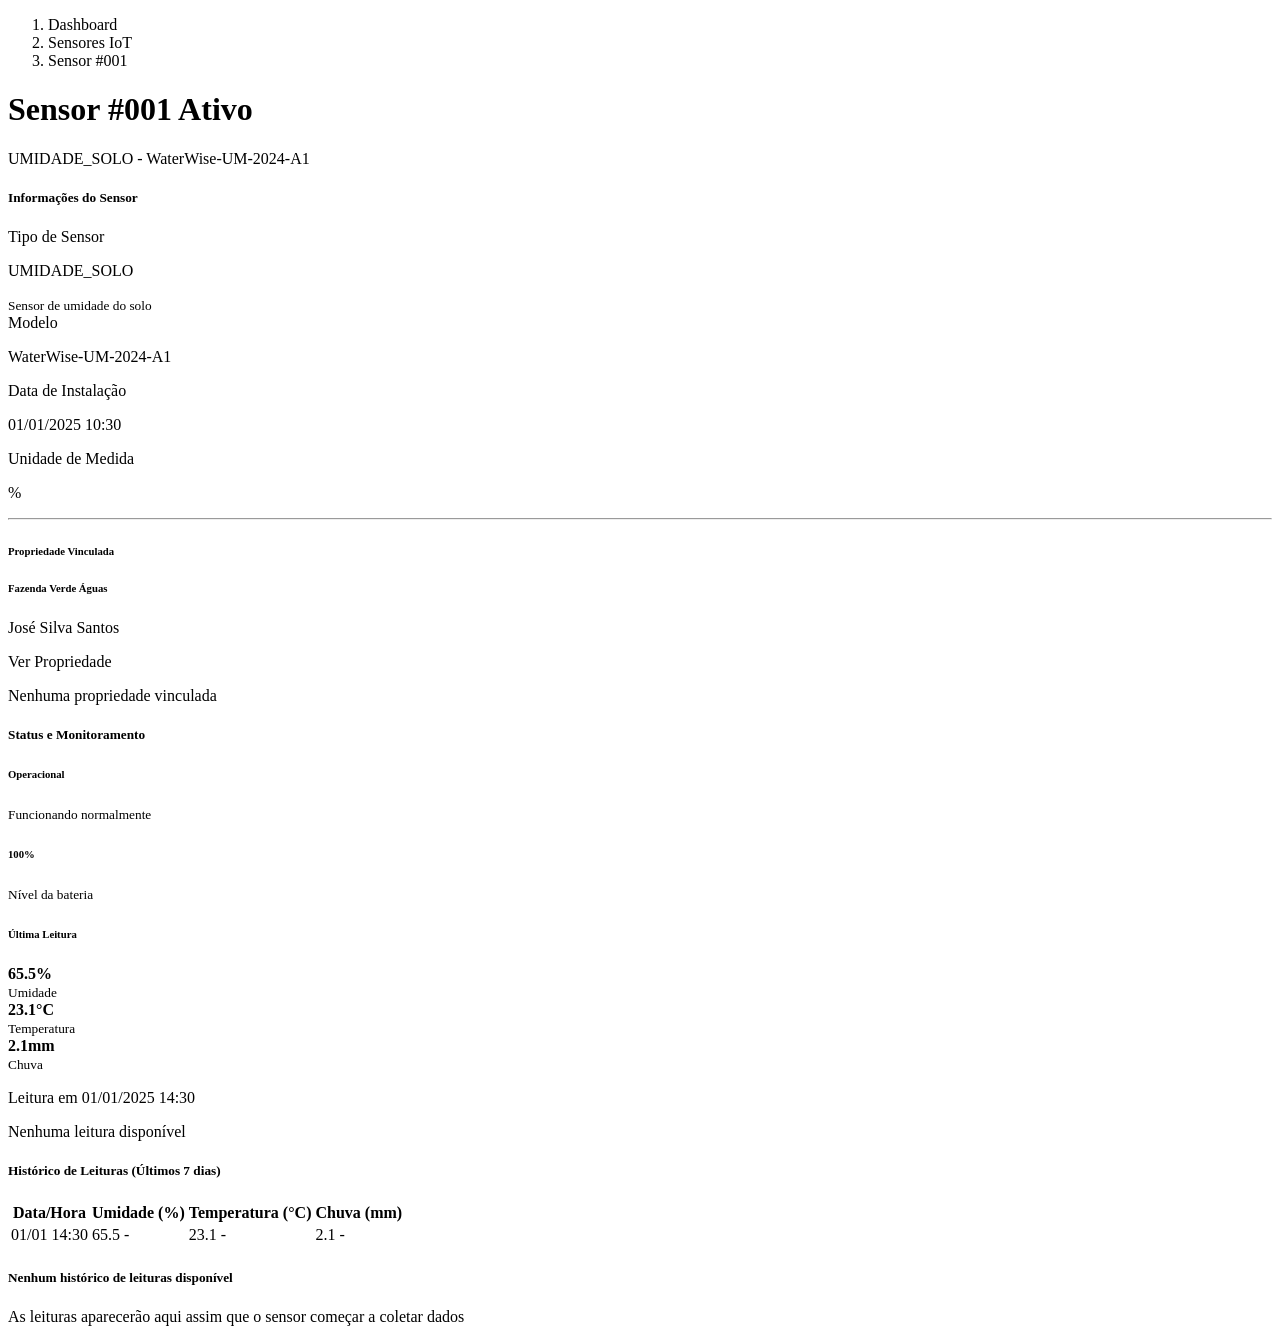
<file: waterwise/src/main/resources/templates/sensores/detalhes.html>
<!DOCTYPE html>
<html xmlns:th="http://www.thymeleaf.org"
      xmlns:layout="http://www.ultraq.net.nz/thymeleaf/layout"
      layout:decorate="~{layouts/base}">
<head>
    <title th:text="'Sensor #' + ${sensor.idSensor} + ' - WaterWise'"></title>
</head>

<div layout:fragment="content">
    <!-- Page Header -->
    <div class="row mb-4">
        <div class="col">
            
            <div class="breadcrumb-container">
                <nav aria-label="breadcrumb">
                    <ol class="breadcrumb-modern">
                        <li class="breadcrumb-item">
                            <a th:href="@{/admin/dashboard}">
                                <i class="bi bi-speedometer2"></i>
                                <span>Dashboard</span>
                            </a>
                        </li>
                        <li class="breadcrumb-item">
                            <a th:href="@{/admin/sensores}">
                                <i class="bi bi-cpu"></i>
                                <span>Sensores IoT</span>
                            </a>
                        </li>
                        <li class="breadcrumb-item active" th:text="'Sensor #' + ${sensor.idSensor}">Sensor #001</li>

                    </ol>
                </nav>
            </div>

            
            <h1 class="h2 text-primary mb-1">
                <i class="bi bi-cpu me-2"></i>
                <span th:text="'Sensor #' + ${sensor.idSensor}">Sensor #001</span>
                <span class="badge bg-success ms-2">Ativo</span>
            </h1>
            <p class="text-muted mb-0" th:text="${(sensor.tipoSensor?.nomeTipo ?: 'Tipo não informado') + ' - ' + (sensor.modeloDispositivo ?: 'Modelo não informado')}">
                UMIDADE_SOLO - WaterWise-UM-2024-A1
            </p>
        </div>
    </div>

    <div class="row">
        <!-- Informações do Sensor -->
        <div class="col-lg-6 mb-4">
            <div class="card border-0 shadow-sm">
                <div class="card-header  border-0">
                    <h5 class="card-title mb-0">
                        <i class="bi bi-info-circle text-primary me-2"></i>
                        Informações do Sensor
                    </h5>
                </div>
                <div class="card-body">
                    <div class="row">
                        <div class="col-md-6 mb-3">
                            <label class="form-label text-muted">Tipo de Sensor</label>
                            <p class="fw-bold mb-0" th:text="${sensor.tipoSensor?.nomeTipo ?: 'Não informado'}">UMIDADE_SOLO</p>
                            <small class="text-muted" th:text="${sensor.tipoSensor?.descricao ?: ''}">Sensor de umidade do solo</small>
                        </div>
                        <div class="col-md-6 mb-3">
                            <label class="form-label text-muted">Modelo</label>
                            <p class="fw-bold mb-0" th:text="${sensor.modeloDispositivo ?: 'Não informado'}">WaterWise-UM-2024-A1</p>
                        </div>
                        <div class="col-md-6 mb-3">
                            <label class="form-label text-muted">Data de Instalação</label>
                            <p class="fw-bold mb-0" th:text="${sensor.dataInstalacao != null ? #temporals.format(sensor.dataInstalacao, 'dd/MM/yyyy HH:mm') : 'Não informado'}">01/01/2025 10:30</p>
                        </div>
                        <div class="col-md-6 mb-3">
                            <label class="form-label text-muted">Unidade de Medida</label>
                            <p class="fw-bold mb-0" th:text="${sensor.tipoSensor?.unidadeMedida ?: 'N/A'}">%</p>
                        </div>
                    </div>

                    <!-- Propriedade Vinculada -->
                    <hr>
                    <h6 class="text-primary mb-3">
                        <i class="bi bi-geo-alt me-2"></i>
                        Propriedade Vinculada
                    </h6>
                    <div th:if="${sensor.propriedade != null}">
                        <div class="d-flex justify-content-between align-items-center">
                            <div>
                                <h6 class="mb-1" th:text="${sensor.propriedade.nomePropriedade}">Fazenda Verde Águas</h6>
                                <p class="text-muted small mb-0" th:text="${sensor.propriedade.produtor?.nomeCompleto ?: 'Proprietário não informado'}">José Silva Santos</p>
                            </div>
                            <a th:href="@{/admin/propriedades/{id}(id=${sensor.propriedade.idPropriedade})}"
                               class="btn btn-outline-primary btn-sm">
                                Ver Propriedade
                            </a>
                        </div>
                    </div>
                    <div th:unless="${sensor.propriedade != null}" class="text-muted">
                        <p class="mb-0">Nenhuma propriedade vinculada</p>
                    </div>
                </div>
            </div>
        </div>

        <!-- Status e Monitoramento -->
        <div class="col-lg-6 mb-4">
            <div class="card border-0 shadow-sm">
                <div class="card-header  border-0">
                    <h5 class="card-title mb-0">
                        <i class="bi bi-activity text-success me-2"></i>
                        Status e Monitoramento
                    </h5>
                </div>
                <div class="card-body">
                    <!-- Status Operacional -->
                    <div class="row mb-4">
                        <div class="col-6">
                            <div class="text-center p-3 bg-light rounded">
                                <i class="bi bi-check-circle text-success display-6"></i>
                                <h6 class="mt-2 mb-0">Operacional</h6>
                                <small class="text-muted">Funcionando normalmente</small>
                            </div>
                        </div>
                        <div class="col-6">
                            <div class="text-center p-3 bg-light rounded">
                                <i class="bi bi-battery-full text-success display-6"></i>
                                <h6 class="mt-2 mb-0">100%</h6>
                                <small class="text-muted">Nível da bateria</small>
                            </div>
                        </div>
                    </div>

                    <!-- Última Leitura -->
                    <div th:if="${ultimaLeitura != null}">
                        <h6 class="text-primary mb-3">Última Leitura</h6>
                        <div class="row g-2">
                            <div class="col-md-4" th:if="${ultimaLeitura.umidadeSolo != null}">
                                <div class="text-center p-2 border rounded">
                                    <i class="bi bi-droplet text-info"></i>
                                    <strong th:text="${ultimaLeitura.umidadeSolo} + '%'">65.5%</strong>
                                    <br><small class="text-muted">Umidade</small>
                                </div>
                            </div>
                            <div class="col-md-4" th:if="${ultimaLeitura.temperaturaAr != null}">
                                <div class="text-center p-2 border rounded">
                                    <i class="bi bi-thermometer text-warning"></i>
                                    <strong th:text="${ultimaLeitura.temperaturaAr} + '°C'">23.1°C</strong>
                                    <br><small class="text-muted">Temperatura</small>
                                </div>
                            </div>
                            <div class="col-md-4" th:if="${ultimaLeitura.precipitacaoMm != null}">
                                <div class="text-center p-2 border rounded">
                                    <i class="bi bi-cloud-rain text-primary"></i>
                                    <strong th:text="${ultimaLeitura.precipitacaoMm} + 'mm'">2.1mm</strong>
                                    <br><small class="text-muted">Chuva</small>
                                </div>
                            </div>
                        </div>
                        <p class="text-muted small mt-2 mb-0">
                            <i class="bi bi-clock me-1"></i>
                            <span th:text="'Leitura em ' + ${#temporals.format(ultimaLeitura.timestampLeitura, 'dd/MM/yyyy HH:mm')}">
                                Leitura em 01/01/2025 14:30
                            </span>
                        </p>
                    </div>
                    <div th:unless="${ultimaLeitura != null}" class="text-center text-muted py-3">
                        <i class="bi bi-exclamation-circle mb-2"></i>
                        <p class="mb-0">Nenhuma leitura disponível</p>
                    </div>
                </div>
            </div>
        </div>
    </div>

    <!-- Histórico de Leituras -->
    <div class="card border-0 shadow-sm" th:if="${leiturasRecentes != null and !#lists.isEmpty(leiturasRecentes)}">
        <div class="card-header  border-0">
            <h5 class="card-title mb-0">
                <i class="bi bi-graph-up text-info me-2"></i>
                Histórico de Leituras (Últimos 7 dias)
            </h5>
        </div>
        <div class="card-body">
            <div class="table-responsive">
                <table class="table table-sm">
                    <thead>
                    <tr>
                        <th>Data/Hora</th>
                        <th class="text-center">Umidade (%)</th>
                        <th class="text-center">Temperatura (°C)</th>
                        <th class="text-center">Chuva (mm)</th>
                    </tr>
                    </thead>
                    <tbody>
                    <tr th:each="leitura : ${leiturasRecentes}">
                        <td th:text="${#temporals.format(leitura.timestampLeitura, 'dd/MM HH:mm')}">01/01 14:30</td>
                        <td class="text-center">
                            <span th:if="${leitura.umidadeSolo != null}"
                                  th:text="${leitura.umidadeSolo}">65.5</span>
                            <span th:unless="${leitura.umidadeSolo != null}" class="text-muted">-</span>
                        </td>
                        <td class="text-center">
                            <span th:if="${leitura.temperaturaAr != null}"
                                  th:text="${leitura.temperaturaAr}">23.1</span>
                            <span th:unless="${leitura.temperaturaAr != null}" class="text-muted">-</span>
                        </td>
                        <td class="text-center">
                            <span th:if="${leitura.precipitacaoMm != null}"
                                  th:text="${leitura.precipitacaoMm}">2.1</span>
                            <span th:unless="${leitura.precipitacaoMm != null}" class="text-muted">-</span>
                        </td>
                    </tr>
                    </tbody>
                </table>
            </div>
        </div>
    </div>

    <!-- Se não há histórico -->
    <div class="card border-0 shadow-sm" th:if="${leiturasRecentes == null or #lists.isEmpty(leiturasRecentes)}">
        <div class="card-body text-center text-muted py-5">
            <i class="bi bi-graph-up display-1 d-block mb-3 opacity-25"></i>
            <h5 class="text-muted">Nenhum histórico de leituras disponível</h5>
            <p class="mb-0">As leituras aparecerão aqui assim que o sensor começar a coletar dados</p>
        </div>
    </div>
</div>

</html>
</file>
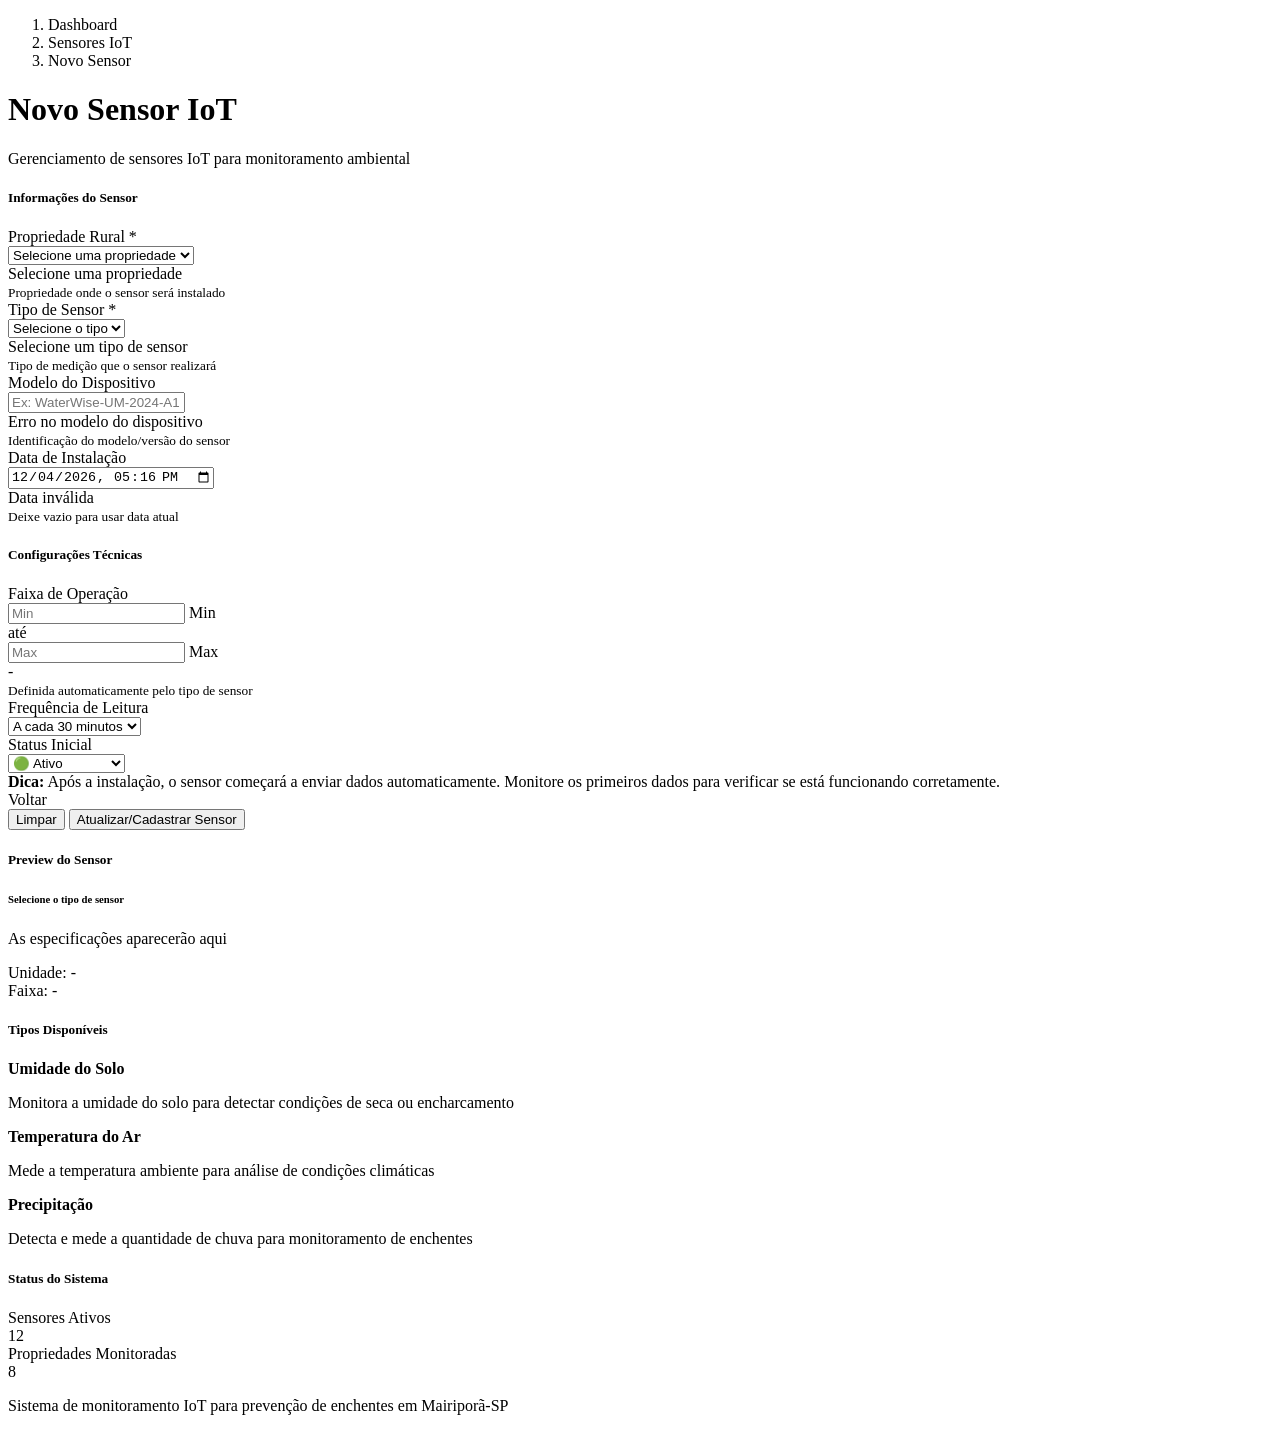
<file: waterwise/src/main/resources/templates/sensores/form.html>
<!DOCTYPE html>
<html xmlns:th="http://www.thymeleaf.org"
      xmlns:layout="http://www.ultraq.net.nz/thymeleaf/layout"
      layout:decorate="~{layouts/base}">
<head>
    <title th:text="${sensor.idSensor != null ? 'Editar Sensor IoT' : 'Novo Sensor IoT'} + ' - WaterWise'">Novo Sensor IoT - WaterWise</title>
    <link th:href="@{/css/templates-css/sensores-form.css}" rel="stylesheet" layout:fragment="page-css">
</head>

<div layout:fragment="content">
    <!-- Page Header -->
    <div class="page-header animate-fade-in-up">
        <div class="breadcrumb-container">
            <nav aria-label="breadcrumb">
                <ol class="breadcrumb-modern">
                    <li class="breadcrumb-item">
                        <a th:href="@{/admin/dashboard}">
                            <i class="bi bi-speedometer2"></i>
                            <span>Dashboard</span>
                        </a>
                    </li>
                    <li class="breadcrumb-item">
                        <a th:href="@{/admin/sensores}">
                            <i class="bi bi-cpu"></i>
                            <span>Sensores IoT</span>
                        </a>
                    </li>
                    <li class="breadcrumb-item active">
                        <span th:text="${sensor.idSensor != null ? 'Editar' : 'Novo Sensor'}">Novo Sensor</span>
                    </li>
                </ol>
            </nav>
        </div>
        
        <div class="header-content">
            <h1 class="page-title">
                <i class="bi bi-cpu page-title-icon"></i>
                <span th:text="${sensor.idSensor != null ? 'Editar Sensor IoT' : 'Novo Sensor IoT'}">Novo Sensor IoT</span>
            </h1>
            <p class="page-description">
                Gerenciamento de sensores IoT para monitoramento ambiental
            </p>
        </div>
    </div>

    <div class="form-container">
        <!-- Formulário Principal -->
        <div class="form-main animate-slide-in">
            <form th:action="@{/admin/sensores}" th:object="${sensor}" method="post" class="sensor-form">
                <input type="hidden" th:field="*{idSensor}" />
                
                <!-- Informações Básicas -->
                <div class="form-section">
                    <div class="section-header">
                        <h5 class="section-title">
                            <i class="bi bi-info-circle section-icon"></i>
                            Informações do Sensor
                        </h5>
                    </div>
                    <div class="section-body">
                        <div class="form-grid">
                            <div class="form-group">
                                <label for="idPropriedade" class="form-label">Propriedade Rural *</label>
                                <div class="select-wrapper">
                                    <i class="bi bi-geo-alt select-icon"></i>
                                    <select class="form-select" id="idPropriedade" 
                                            th:field="*{idPropriedade}"
                                            th:classappend="${#fields.hasErrors('idPropriedade')} ? 'is-invalid' : ''"
                                            required>
                                        <option value="">Selecione uma propriedade</option>
                                        <option th:each="propriedade : ${propriedades}"
                                                th:value="${propriedade.idPropriedade}"
                                                th:text="${propriedade.nomePropriedade} + ' - ' + ${propriedade.produtor?.nomeCompleto ?: 'Não informado'}">
                                        </option>
                                    </select>
                                </div>
                                <div class="form-feedback invalid-feedback" th:if="${#fields.hasErrors('idPropriedade')}"
                                     th:errors="*{idPropriedade}">
                                    <i class="bi bi-exclamation-circle"></i>
                                    <span>Selecione uma propriedade</span>
                                </div>
                                <small class="form-help">
                                    Propriedade onde o sensor será instalado
                                </small>
                            </div>
                            
                            <div class="form-group">
                                <label for="idTipoSensor" class="form-label">Tipo de Sensor *</label>
                                <div class="select-wrapper">
                                    <i class="bi bi-cpu select-icon"></i>
                                    <select class="form-select" id="idTipoSensor" 
                                            th:field="*{idTipoSensor}"
                                            th:classappend="${#fields.hasErrors('idTipoSensor')} ? 'is-invalid' : ''"
                                            required>
                                        <option value="">Selecione o tipo</option>
                                        <option th:each="tipoSensor : ${tiposSensores}"
                                                th:value="${tipoSensor.idTipoSensor}"
                                                th:text="${tipoSensor.nomeTipo}"
                                                th:data-unidade="${tipoSensor.unidadeMedida}"
                                                th:data-desc="${tipoSensor.descricao}"
                                                th:data-min="${tipoSensor.valorMin}"
                                                th:data-max="${tipoSensor.valorMax}">
                                        </option>
                                    </select>
                                </div>
                                <div class="form-feedback invalid-feedback" th:if="${#fields.hasErrors('idTipoSensor')}"
                                     th:errors="*{idTipoSensor}">
                                    <i class="bi bi-exclamation-circle"></i>
                                    <span>Selecione um tipo de sensor</span>
                                </div>
                                <small class="form-help" id="tipoDesc">
                                    Tipo de medição que o sensor realizará
                                </small>
                            </div>
                        </div>

                        <div class="form-grid">
                            <div class="form-group form-group-large">
                                <label for="modeloDispositivo" class="form-label">Modelo do Dispositivo</label>
                                <div class="input-wrapper">
                                    <i class="bi bi-device-hdd input-icon"></i>
                                    <input type="text" class="form-input" id="modeloDispositivo"
                                           th:field="*{modeloDispositivo}"
                                           placeholder="Ex: WaterWise-UM-2024-A1"
                                           th:classappend="${#fields.hasErrors('modeloDispositivo')} ? 'is-invalid' : ''">
                                </div>
                                <div class="form-feedback invalid-feedback" th:if="${#fields.hasErrors('modeloDispositivo')}"
                                     th:errors="*{modeloDispositivo}">
                                    <i class="bi bi-exclamation-circle"></i>
                                    <span>Erro no modelo do dispositivo</span>
                                </div>
                                <small class="form-help">
                                    Identificação do modelo/versão do sensor
                                </small>
                            </div>
                            
                            <div class="form-group">
                                <label for="dataInstalacao" class="form-label">Data de Instalação</label>
                                <div class="input-wrapper">
                                    <i class="bi bi-calendar input-icon"></i>
                                    <input type="datetime-local" class="form-input" id="dataInstalacao" 
                                           th:field="*{dataInstalacao}"
                                           th:classappend="${#fields.hasErrors('dataInstalacao')} ? 'is-invalid' : ''">
                                </div>
                                <div class="form-feedback invalid-feedback" th:if="${#fields.hasErrors('dataInstalacao')}"
                                     th:errors="*{dataInstalacao}">
                                    <i class="bi bi-exclamation-circle"></i>
                                    <span>Data inválida</span>
                                </div>
                                <small class="form-help">
                                    Deixe vazio para usar data atual
                                </small>
                            </div>
                        </div>
                    </div>
                </div>

                <!-- Configurações Técnicas -->
                <div class="form-section">
                    <div class="section-header">
                        <h5 class="section-title">
                            <i class="bi bi-gear section-icon"></i>
                            Configurações Técnicas
                        </h5>
                    </div>
                    <div class="section-body">
                        <div class="form-grid">
                            <div class="form-group">
                                <label class="form-label">Faixa de Operação</label>
                                <div class="range-inputs">
                                    <div class="input-wrapper">
                                        <input type="number" class="form-input" placeholder="Min"
                                               id="valorMin" readonly>
                                        <span class="input-suffix">Min</span>
                                    </div>
                                    <span class="range-separator">até</span>
                                    <div class="input-wrapper">
                                        <input type="number" class="form-input" placeholder="Max"
                                               id="valorMax" readonly>
                                        <span class="input-suffix">Max</span>
                                    </div>
                                    <div class="range-unit">
                                        <span class="unit-display" id="unidadeMedida">-</span>
                                    </div>
                                </div>
                                <small class="form-help">
                                    Definida automaticamente pelo tipo de sensor
                                </small>
                            </div>
                            
                            <div class="form-group">
                                <label class="form-label">Frequência de Leitura</label>
                                <div class="select-wrapper">
                                    <i class="bi bi-clock select-icon"></i>
                                    <select class="form-select" name="frequenciaLeitura">
                                        <option value="15">A cada 15 minutos</option>
                                        <option value="30" selected>A cada 30 minutos</option>
                                        <option value="60">A cada 1 hora</option>
                                        <option value="180">A cada 3 horas</option>
                                    </select>
                                </div>
                            </div>
                            
                            <div class="form-group">
                                <label class="form-label">Status Inicial</label>
                                <div class="select-wrapper">
                                    <i class="bi bi-power select-icon"></i>
                                    <select class="form-select" name="statusOperacional">
                                        <option value="A" selected>🟢 Ativo</option>
                                        <option value="I">🔴 Inativo</option>
                                        <option value="M">🟡 Manutenção</option>
                                    </select>
                                </div>
                            </div>
                        </div>

                        <div class="sensor-info-alert" th:if="!${sensor.idSensor}">
                            <div class="alert alert-info">
                                <i class="bi bi-lightbulb alert-icon"></i>
                                <div class="alert-content">
                                    <strong>Dica:</strong> Após a instalação, o sensor começará a enviar dados automaticamente.
                                    Monitore os primeiros dados para verificar se está funcionando corretamente.
                                </div>
                            </div>
                        </div>
                    </div>
                </div>

                <!-- Botões de Ação -->
                 <div class="form-actions">
                    <div class="actions-left">
                        <a class="btn btn-secondary">
                            <i class="bi bi-arrow-left"></i>
                            <span>Voltar</span>
                        </a>
                    </div>
                    <div class="actions-right">
                        <button class="btn btn-outline-warning">
                            <i class="bi bi-arrow-clockwise"></i>
                            <span>Limpar</span>
                        </button>
                        <button class="btn btn-primary">
                            <i class="bi bi-check-circle"></i>
                            <span th:if/unless>Atualizar/Cadastrar Sensor</span>
                        </button>
                    </div>
                </div>
            </form>
        </div>

        <!-- Sidebar - Informações de Ajuda -->
        <div class="form-sidebar animate-fade-in-up">
            <!-- Preview do Sensor -->
            <div class="sidebar-card">
                <div class="card-header">
                    <h5 class="card-title">
                        <i class="bi bi-eye card-icon"></i>
                        Preview do Sensor
                    </h5>
                </div>
                <div class="card-body">
                    <div id="sensorPreview" class="sensor-preview">
                        <div class="preview-icon">
                            <i class="bi bi-cpu"></i>
                        </div>
                        <h6 class="preview-title">Selecione o tipo de sensor</h6>
                        <p class="preview-description">
                            As especificações aparecerão aqui
                        </p>
                        <div class="preview-specs">
                            <div class="spec-item">
                                <span class="spec-label">Unidade:</span>
                                <span class="spec-value" id="previewUnidade">-</span>
                            </div>
                            <div class="spec-item">
                                <span class="spec-label">Faixa:</span>
                                <span class="spec-value" id="previewFaixa">-</span>
                            </div>
                        </div>
                    </div>
                </div>
            </div>

            <!-- Tipos de Sensores Disponíveis -->
            <div class="sidebar-card">
                <div class="card-header">
                    <h5 class="card-title">
                        <i class="bi bi-collection card-icon"></i>
                        Tipos Disponíveis
                    </h5>
                </div>
                <div class="card-body">
                    <div class="sensor-types">
                        <div class="sensor-type-item">
                            <div class="sensor-type-header">
                                <i class="bi bi-droplet text-primary"></i>
                                <strong>Umidade do Solo</strong>
                            </div>
                            <p class="sensor-type-description">
                                Monitora a umidade do solo para detectar condições de seca ou encharcamento
                            </p>
                        </div>
                        
                        <div class="sensor-type-item">
                            <div class="sensor-type-header">
                                <i class="bi bi-thermometer text-warning"></i>
                                <strong>Temperatura do Ar</strong>
                            </div>
                            <p class="sensor-type-description">
                                Mede a temperatura ambiente para análise de condições climáticas
                            </p>
                        </div>
                        
                        <div class="sensor-type-item">
                            <div class="sensor-type-header">
                                <i class="bi bi-cloud-rain text-info"></i>
                                <strong>Precipitação</strong>
                            </div>
                            <p class="sensor-type-description">
                                Detecta e mede a quantidade de chuva para monitoramento de enchentes
                            </p>
                        </div>
                    </div>
                </div>
            </div>

            <!-- Status do Sistema -->
            <div class="sidebar-card">
                <div class="card-header">
                    <h5 class="card-title">
                        <i class="bi bi-activity card-icon"></i>
                        Status do Sistema
                    </h5>
                </div>
                <div class="card-body">
                    <div class="system-metrics">
                        <div class="metric-item">
                            <div class="metric-label">Sensores Ativos</div>
                            <div class="metric-value text-success">12</div>
                        </div>
                        <div class="metric-item">
                            <div class="metric-label">Propriedades Monitoradas</div>
                            <div class="metric-value text-primary">8</div>
                        </div>
                    </div>
                    
                    <div class="system-description">
                        <p>
                            Sistema de monitoramento IoT para prevenção de enchentes em Mairiporã-SP
                        </p>
                    </div>
                </div>
            </div>
        </div>
    </div>
</div>

<th:block layout:fragment="page-scripts">
<script>
    // Atualizar preview quando mudar o tipo de sensor
    document.getElementById('idTipoSensor').addEventListener('change', function() {
        const selectedOption = this.options[this.selectedIndex];
        const unidade = selectedOption.getAttribute('data-unidade');
        const desc = selectedOption.getAttribute('data-desc');
        const valorMin = selectedOption.getAttribute('data-min');
        const valorMax = selectedOption.getAttribute('data-max');
        const tipoTexto = selectedOption.textContent;

        const preview = document.getElementById('sensorPreview');
        const tipoDesc = document.getElementById('tipoDesc');
        const unidadeMedida = document.getElementById('unidadeMedida');
        const inputMin = document.getElementById('valorMin');
        const inputMax = document.getElementById('valorMax');
        const previewUnidade = document.getElementById('previewUnidade');
        const previewFaixa = document.getElementById('previewFaixa');

        if (unidade && desc) {
            // Atualizar preview
            preview.querySelector('.preview-icon i').className = 'bi bi-cpu text-success';
            preview.querySelector('.preview-title').textContent = tipoTexto;
            preview.querySelector('.preview-description').textContent = desc;
            
            // Atualizar especificações
            previewUnidade.textContent = unidade || '-';
            previewFaixa.textContent = valorMin && valorMax ? `${valorMin} - ${valorMax}` : '-';
            
            // Atualizar campos do formulário
            tipoDesc.textContent = desc;
            unidadeMedida.textContent = unidade || '-';
            inputMin.value = valorMin || '';
            inputMax.value = valorMax || '';
            
            // Adicionar classe de sucesso
            preview.classList.add('preview-selected');
        } else {
            // Reset para estado inicial
            preview.querySelector('.preview-icon i').className = 'bi bi-cpu';
            preview.querySelector('.preview-title').textContent = 'Selecione o tipo de sensor';
            preview.querySelector('.preview-description').textContent = 'As especificações aparecerão aqui';
            
            previewUnidade.textContent = '-';
            previewFaixa.textContent = '-';
            tipoDesc.textContent = 'Tipo de medição que o sensor realizará';
            unidadeMedida.textContent = '-';
            inputMin.value = '';
            inputMax.value = '';
            
            preview.classList.remove('preview-selected');
        }
    });

    // Definir data atual como padrão se for um novo sensor
    document.addEventListener('DOMContentLoaded', function() {
        const dataInstalacao = document.getElementById('dataInstalacao');
        
        // Só define data atual se for um novo sensor (campo vazio)
        if (!dataInstalacao.value) {
            const agora = new Date();
            agora.setMinutes(agora.getMinutes() - agora.getTimezoneOffset());
            dataInstalacao.value = agora.toISOString().slice(0, 16);
        }

        // Trigger para carregar preview se já tem tipo selecionado (edição)
        document.getElementById('idTipoSensor').dispatchEvent(new Event('change'));
        
        // Animações de entrada
        setTimeout(() => {
            document.querySelectorAll('.form-section').forEach((section, index) => {
                setTimeout(() => {
                    section.style.opacity = '0';
                    section.style.transform = 'translateY(20px)';
                    section.style.transition = 'all 0.6s ease-out';
                    
                    setTimeout(() => {
                        section.style.opacity = '1';
                        section.style.transform = 'translateY(0)';
                    }, 100);
                }, index * 200);
            });
        }, 200);
        
        console.log('✅ Sensores Form: Sistema inicializado');
    });

    // Resetar formulário
    function resetForm() {
        if (confirm('Tem certeza que deseja limpar o formulário?')) {
            document.querySelector('.sensor-form').reset();
            
            // Resetar data para atual
            const agora = new Date();
            agora.setMinutes(agora.getMinutes() - agora.getTimezoneOffset());
            document.getElementById('dataInstalacao').value = agora.toISOString().slice(0, 16);

            // Resetar preview
            const preview = document.getElementById('sensorPreview');
            preview.querySelector('.preview-icon i').className = 'bi bi-cpu';
            preview.querySelector('.preview-title').textContent = 'Selecione o tipo de sensor';
            preview.querySelector('.preview-description').textContent = 'As especificações aparecerão aqui';
            preview.classList.remove('preview-selected');
            
            document.getElementById('previewUnidade').textContent = '-';
            document.getElementById('previewFaixa').textContent = '-';
            
            showToast('Formulário limpo!', 'info');
        }
    }

    // Toast notification helper
    function showToast(message, type = 'info') {
        const toastId = 'toast-' + Date.now();
        const typeClass = {
            'success': 'bg-success',
            'error': 'bg-danger',
            'warning': 'bg-warning',
            'info': 'bg-info'
        };
        
        const toast = document.createElement('div');
        toast.id = toastId;
        toast.className = `toast show position-fixed top-0 end-0 m-3 ${typeClass[type]} text-white`;
        toast.style.zIndex = '9999';
        toast.innerHTML = `
            <div class="toast-body">
                ${message}
                <button type="button" class="btn-close btn-close-white ms-2" onclick="document.getElementById('${toastId}').remove()"></button>
            </div>
        `;
        
        document.body.appendChild(toast);
        
        setTimeout(() => {
            if (document.getElementById(toastId)) {
                document.getElementById(toastId).remove();
            }
        }, 3000);
    }

    // Validação visual em tempo real
    document.querySelectorAll('.form-input, .form-select').forEach(input => {
        input.addEventListener('blur', function() {
            if (this.value.trim() === '' && this.required) {
                this.classList.add('is-invalid');
            } else {
                this.classList.remove('is-invalid');
            }
        });

        input.addEventListener('input', function() {
            if (this.classList.contains('is-invalid') && this.value.trim() !== '') {
                this.classList.remove('is-invalid');
            }
        });
    });

    // Efeito de loading no submit
    document.querySelector('.sensor-form').addEventListener('submit', function() {
        const submitBtn = document.querySelector('.btn-submit');
        const originalContent = submitBtn.innerHTML;
        
        submitBtn.classList.add('loading');
        submitBtn.innerHTML = '<div class="spinner-border spinner-border-sm me-2" role="status"></div>Processando...';
        submitBtn.disabled = true;
        
        // Em caso de erro, restaurar o botão (simular delay)
        setTimeout(() => {
            if (submitBtn.classList.contains('loading')) {
                submitBtn.classList.remove('loading');
                submitBtn.innerHTML = originalContent;
                submitBtn.disabled = false;
            }
        }, 10000);
    });
</script>
</th:block>
</html>
</file>
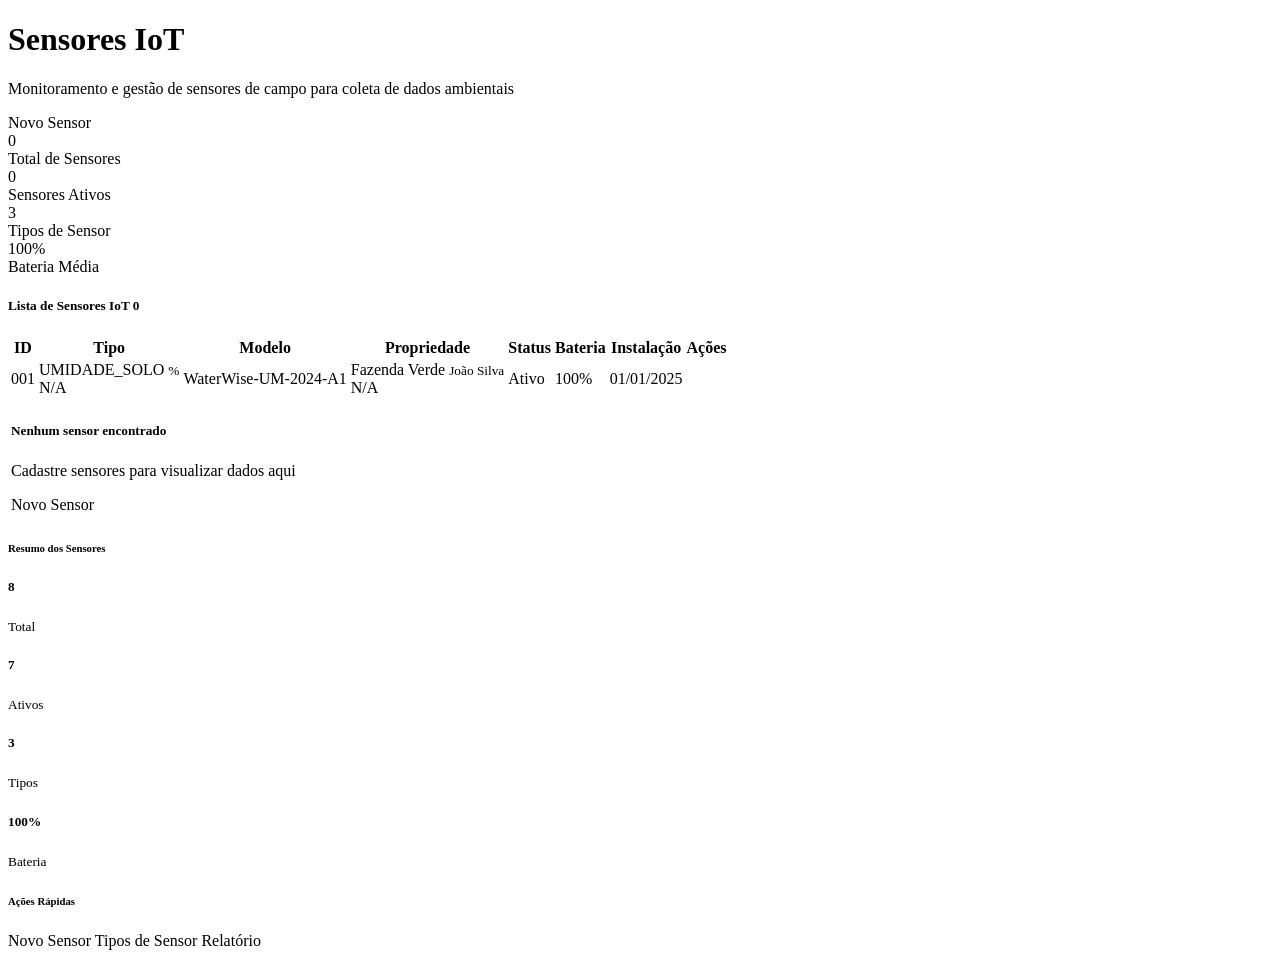
<file: waterwise/src/main/resources/templates/sensores/lista.html>
<!DOCTYPE html>
<html xmlns:th="http://www.thymeleaf.org"
      xmlns:layout="http://www.ultraq.net.nz/thymeleaf/layout"
      layout:decorate="~{layouts/base}">
<head>
    <title>Sensores IoT</title>
    <link th:href="@{/css/templates-css/sensores-lista.css}" rel="stylesheet" layout:fragment="page-css">
</head>

<div layout:fragment="content">
    <!-- Page Header -->
    <div class="page-header animate-fade-in-up">
        <div class="d-flex justify-content-between align-items-start flex-wrap gap-3">
            <div>
                <h1 class="page-title">
                    <i class="bi bi-cpu page-title-icon"></i>
                    Sensores IoT
                </h1>
                <p class="page-description">
                    Monitoramento e gestão de sensores de campo para coleta de dados ambientais
                </p>
            </div>
            
            <!-- Ações Rápidas -->
            <div class="quick-actions-card">
                <div class="quick-actions-buttons">
                    <a th:href="@{/admin/sensores/novo}" class="quick-action-btn">
                        <i class="bi bi-plus-circle"></i>
                        Novo Sensor
                    </a>
                </div>
            </div>
        </div>
    </div>

    <!-- Estatísticas Rápidas -->
    <div class="stats-grid animate-stats">
        <div class="stat-card stat-primary">
            <i class="bi bi-cpu stat-icon"></i>
            <div class="stat-value" th:text="${totalSensores ?: 0}">0</div>
            <div class="stat-label">Total de Sensores</div>
        </div>
        
        <div class="stat-card stat-success">
            <i class="bi bi-check-circle stat-icon"></i>
            <div class="stat-value" th:text="${sensoresAtivos ?: 0}">0</div>
            <div class="stat-label">Sensores Ativos</div>
        </div>
        
        <div class="stat-card stat-info">
            <i class="bi bi-collection stat-icon"></i>
            <div class="stat-value" th:text="${tiposSensor ?: 3}">3</div>
            <div class="stat-label">Tipos de Sensor</div>
        </div>
        
        <div class="stat-card stat-warning">
            <i class="bi bi-battery stat-icon"></i>
            <div class="stat-value">100%</div>
            <div class="stat-label">Bateria Média</div>
        </div>
    </div>

    <!-- Lista de Sensores -->
    <div class="main-section animate-table">
        <div class="section-header">
            <h5 class="section-title">
                <i class="bi bi-list-ul section-icon"></i>
                Lista de Sensores IoT
                <span class="badge bg-primary ms-2" th:text="${#lists.size(sensores)}">0</span>
            </h5>
        </div>
        <div class="section-body">
            <div class="table-responsive">
                <table class="table-modern">
                    <thead>
                    <tr>
                        <th>ID</th>
                        <th>Tipo</th>
                        <th>Modelo</th>
                        <th>Propriedade</th>
                        <th class="text-center">Status</th>
                        <th class="text-center">Bateria</th>
                        <th class="text-center">Instalação</th>
                        <th class="text-center">Ações</th>
                    </tr>
                    </thead>
                    <tbody>
                    <tr th:each="sensor : ${sensores}" class="table-row-modern">
                        <td>
                            <div class="sensor-id">
                                <span class="fw-bold text-primary" th:text="'#' + ${sensor.idSensor}">001</span>
                            </div>
                        </td>
                        <td>
                            <div class="sensor-type-info">
                                <div th:if="${sensor.tipoSensor != null}">
                                    <span class="sensor-type-name" th:text="${sensor.tipoSensor.nomeTipo}">UMIDADE_SOLO</span>
                                    <small class="sensor-unit" th:text="${sensor.tipoSensor.unidadeMedida}">%</small>
                                </div>
                                <span th:unless="${sensor.tipoSensor != null}" class="text-muted">N/A</span>
                            </div>
                        </td>
                        <td>
                            <div class="sensor-model">
                                <span th:text="${sensor.modeloDispositivo ?: 'Não informado'}">WaterWise-UM-2024-A1</span>
                            </div>
                        </td>
                        <td>
                            <div class="property-info">
                                <div th:if="${sensor.propriedade != null}">
                                    <a th:href="@{/admin/propriedades/{id}(id=${sensor.propriedade.idPropriedade})}"
                                       class="property-link">
                                        <span class="property-name" th:text="${sensor.propriedade.nomePropriedade}">Fazenda Verde</span>
                                    </a>
                                    <small class="property-owner"
                                           th:text="${sensor.propriedade?.produtor?.nomeCompleto ?: 'Proprietário não informado'}">
                                        João Silva
                                    </small>
                                </div>
                                <span th:unless="${sensor.propriedade != null}" class="text-muted">N/A</span>
                            </div>
                        </td>
                        <td class="text-center">
                            <div class="status-container">
                                <span class="status-indicator online">
                                    <span class="status-dot"></span>
                                    Ativo
                                </span>
                            </div>
                        </td>
                        <td class="text-center">
                            <div class="battery-info">
                                <div class="battery-level">
                                    <span class="battery-percentage">100%</span>
                                    <i class="bi bi-battery-full battery-icon text-success"></i>
                                </div>
                            </div>
                        </td>
                        <td class="text-center">
                            <div class="installation-date">
                                <span th:text="${sensor.dataInstalacao != null ? #temporals.format(sensor.dataInstalacao, 'dd/MM/yyyy') : 'N/A'}">01/01/2025</span>
                            </div>
                        </td>
                        <td class="text-center">
                            <div class="action-buttons">
                                <a th:href="@{/admin/sensores/{id}(id=${sensor.idSensor})}"
                                   class="action-btn action-btn-primary" title="Ver detalhes">
                                    <i class="bi bi-eye"></i>
                                </a>
                                <a th:href="@{/admin/sensores/{id}/editar(id=${sensor.idSensor})}"
                                   class="action-btn action-btn-secondary" title="Editar">
                                    <i class="bi bi-pencil"></i>
                                </a>
                            </div>
                        </td>
                    </tr>
                    
                    <!-- Empty State -->
                    <tr th:if="${#lists.isEmpty(sensores)}">
                        <td colspan="8" class="empty-state">
                            <i class="bi bi-cpu empty-state-icon"></i>
                            <h5 class="empty-state-title">Nenhum sensor encontrado</h5>
                            <p class="empty-state-text">Cadastre sensores para visualizar dados aqui</p>
                            <div class="empty-state-actions">
                                <a th:href="@{/admin/sensores/novo}" class="btn btn-primary">
                                    <i class="bi bi-plus-circle me-1"></i>
                                    Novo Sensor
                                </a>
                            </div>
                        </td>
                    </tr>
                    </tbody>
                </table>
            </div>
        </div>
    </div>

    <!-- Resumo e Ações Adicionais -->
    <div class="sensor-summary-section">
        <div class="row">
            <div class="col-md-8">
                <div class="summary-card">
                    <h6 class="summary-title">Resumo dos Sensores</h6>
                    <div class="summary-metrics">
                        <div class="summary-item">
                            <h5 class="summary-value text-primary" th:text="${#lists.size(sensores)}">8</h5>
                            <small class="summary-label">Total</small>
                        </div>
                        <div class="summary-item">
                            <h5 class="summary-value text-success" th:text="${sensoresAtivos ?: '-'}">7</h5>
                            <small class="summary-label">Ativos</small>
                        </div>
                        <div class="summary-item">
                            <h5 class="summary-value text-info" th:text="${tiposSensor ?: '-'}">3</h5>
                            <small class="summary-label">Tipos</small>
                        </div>
                        <div class="summary-item">
                            <h5 class="summary-value text-warning">100%</h5>
                            <small class="summary-label">Bateria</small>
                        </div>
                    </div>
                </div>
            </div>
            
            <div class="col-md-4">
                <div class="actions-card">
                    <h6 class="actions-title">Ações Rápidas</h6>
                    <div class="actions-buttons">
                        <a th:href="@{/admin/sensores/novo}" class="action-link-btn">
                            <i class="bi bi-plus-circle"></i>
                            Novo Sensor
                        </a>
                        <a th:href="@{/admin/sensores/tipos}" class="action-link-btn success">
                            <i class="bi bi-collection"></i>
                            Tipos de Sensor
                        </a>
                        <a th:href="@{/admin/sensores/relatorio}" class="action-link-btn warning">
                            <i class="bi bi-graph-up"></i>
                            Relatório
                        </a>
                    </div>
                </div>
            </div>
        </div>
    </div>
</div>

</html>
</file>
